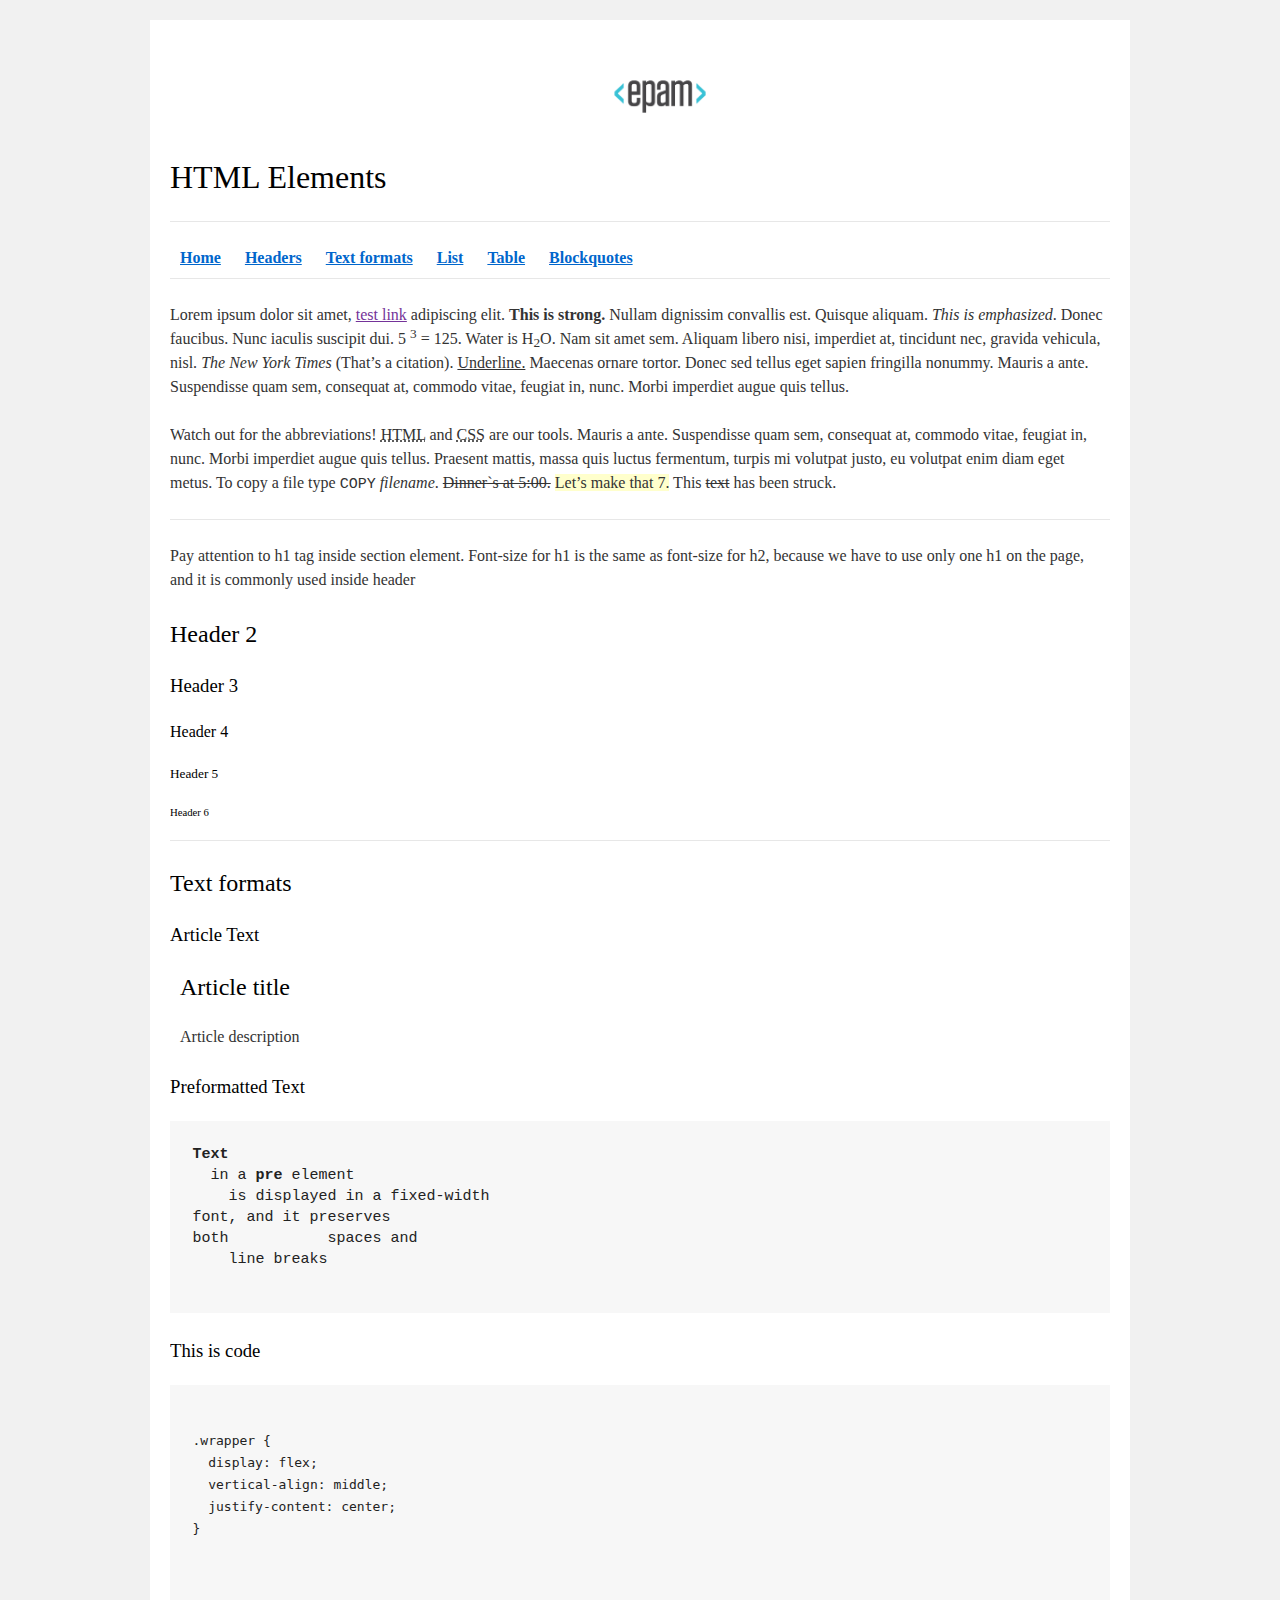
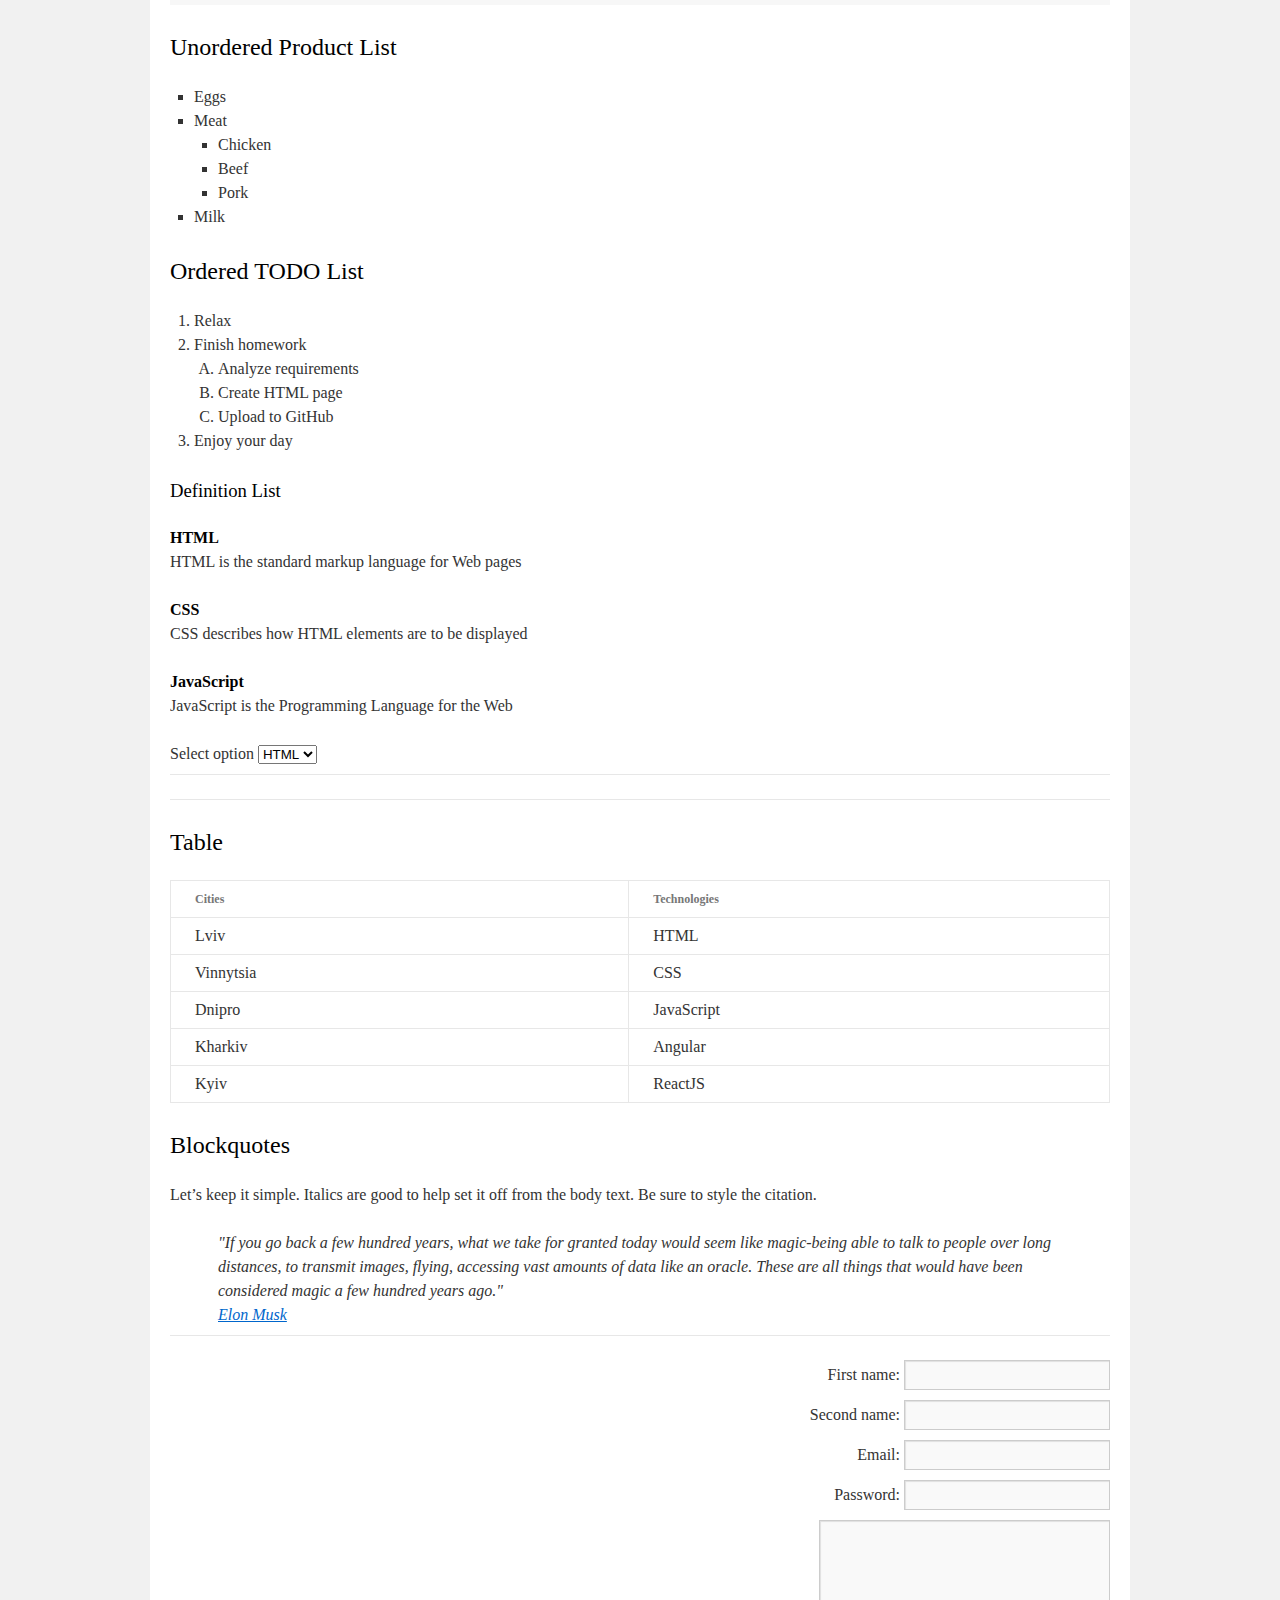
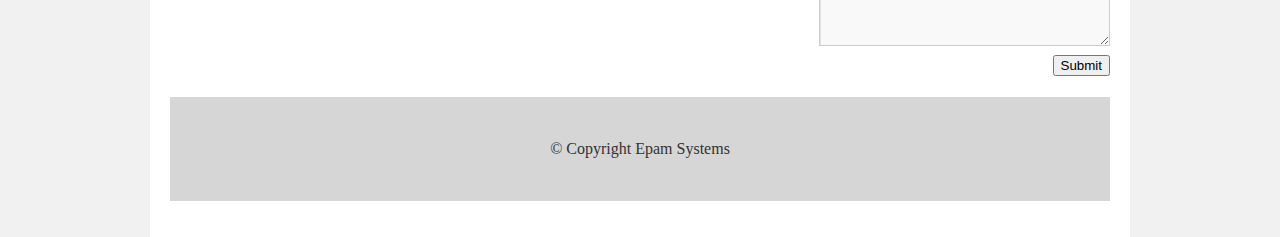
<file: FL11_HW1/homework/index.html>
<!DOCTYPE html>
<html lang="en">

<head>
    <meta charset="utf-8">
    <title>HTML Basics</title>
    <link rel="stylesheet" href="style.css">
</head>

<body>
    <div id="wrapper">
        <div id="main">
            <div id="container">
                <div id="content" role="main">

                    <header id="home">
                        <a href="http://www.epam.com/">
                            <img src="logo.png" alt="EPAM">
                        </a>
                        <h1>HTML Elements</h1>
                        <hr>
                        <nav>
                            <a href="#home"><b>Home</b></a>
                            <a href="#headers"><b>Headers</b></a>
                            <a href="#textFormats"><b>Text formats</b></a>
                            <a href="#list"><b>List</b></a>
                            <a href="#table"><b>Table</b></a>
                            <a href="#Blockquotes"><b>Blockquotes</b></a>
                        </nav>
                        <hr>
                    </header>

                    <main>
                        <div>
                            <p>Lorem ipsum dolor sit amet, <a href="">test link</a> adipiscing elit. <strong>This is
                                    strong.</strong>
                                Nullam dignissim convallis est. Quisque aliquam.
                                <em>This is emphasized</em>. Donec faucibus. Nunc iaculis suscipit dui. 5 <sup>3</sup> =
                                125. Water is
                                H<sub>2</sub>O. Nam sit amet sem.
                                Aliquam libero nisi, imperdiet at, tincidunt nec, gravida vehicula, nisl. <i>The New
                                    York Times</i>
                                (That&#8217;s a citation).
                                <u>Underline.</u> Maecenas ornare tortor. Donec sed tellus eget sapien fringilla
                                nonummy. Mauris a ante.
                                Suspendisse quam
                                sem, consequat at, commodo vitae, feugiat in, nunc. Morbi imperdiet augue quis tellus.
                            </p>

                            <p>
                                Watch out for the abbreviations! <abbr title="Hyper Text Markup Language">HTML</abbr>
                                and <abbr title="Cascading Style Sheets">CSS</abbr> are our tools.
                                Mauris a ante. Suspendisse quam sem, consequat at, commodo vitae, feugiat in, nunc.
                                Morbi imperdiet
                                augue quis tellus.
                                Praesent mattis, massa quis luctus fermentum, turpis mi volutpat justo, eu volutpat enim
                                diam eget
                                metus. To copy a file type <kbd>COPY</kbd> <em>filename</em>. <s>Dinner`s at
                                    5:00.</s> <ins>Let&#8217;s
                                    make that 7.</ins>
                                This <s>text</s> has been struck.
                            </p>
                            <hr>
                        </div>

                        <section id="headers">
                            <p>
                                Pay attention to h1 tag inside section element. Font-size for h1 is the same as
                                font-size for h2,
                                because we have to use only one h1 on the page, and it is commonly used inside header
                            </p>

                            <h2>Header 2</h2>
                            <h3>Header 3</h3>
                            <h4>Header 4</h4>
                            <h5>Header 5</h5>
                            <h6>Header 6</h6>

                            <hr>
                        </section>

                        <section id="textFormats">
                            <h2>Text formats</h2>
                            <h3>Article Text</h3>

                            <article>
                                <header>
                                    <h2>Article title</h2>
                                </header>
                                <p>Article description</p>
                            </article>

                            <section>
                                <h3>Preformatted Text</h3>                                 
<pre><b>Text</b>
  in a <b>pre</b> element
    is displayed in a fixed-width
font, and it preserves
both           spaces and
    line breaks
                                </pre>
                            </section>
                            <section>
                                <h3>This is code</h3>
                                <pre>
                                    <code>
.wrapper {
  display: flex;
  vertical-align: middle;
  justify-content: center;
}       
                                    </code>
                                </pre>
                            </section>
                        </section>

                        <section id="list">
                            <h2>Unordered Product List</h2>
                            <ul>
                                <li>Eggs</li>
                                <li>Meat
                                    <ul>
                                        <li>Chicken</li>
                                        <li>Beef</li>
                                        <li>Pork</li>
                                    </ul>
                                </li>
                                <li>Milk</li>
                            </ul>

                            <h2>Ordered TODO List</h2>
                            <ol>
                                <li>Relax</li>
                                <li>Finish homework
                                    <ol>
                                        <li>Analyze requirements</li>
                                        <li>Create HTML page</li>
                                        <li>Upload to GitHub</li>
                                    </ol>
                                </li>
                                <li>Enjoy your day</li>
                            </ol>

                            <h3>Definition List</h3>
                            <dl>
                                <dt>HTML</dt>
                                <dd>HTML is the standard markup language for Web pages</dd>
                                <dt>CSS</dt>
                                <dd>CSS describes how HTML elements are to be displayed</dd>
                                <dt>JavaScript</dt>
                                <dd>JavaScript is the Programming Language for the Web</dd>
                            </dl>

                            <span>Select option</span>
                            <select name="select">
                                <option value="HTML">HTML</option>
                                <option value="CSS">CSS</option>
                                <option value="JavaScript">JS</option>
                            </select>

                            <hr>
                        </section>

                        <section id="table">
                            <hr>
                            <h2>Table</h2>
                            <table>
                                <thead>
                                    <tr>
                                        <th>Cities</th>
                                        <th>Technologies</th>
                                    </tr>
                                </thead>
                                <tbody>
                                    <tr>
                                        <td>Lviv</td>
                                        <td>HTML</td>
                                    </tr>
                                    <tr>
                                        <td>Vinnytsia</td>
                                        <td>CSS</td>
                                    </tr>
                                    <tr>
                                        <td>Dnipro</td>
                                        <td>JavaScript</td>
                                    </tr>
                                    <tr>
                                        <td>Kharkiv</td>
                                        <td>Angular</td>
                                    </tr>
                                    <tr>
                                        <td>Kyiv</td>
                                        <td>ReactJS</td>
                                    </tr>
                                </tbody>
                            </table>
                        </section>

                        <section id="Blockquotes">
                            <h2>Blockquotes</h2>
                            <p>Let&#8217;s keep it simple. Italics are good to help set it off from the body text. Be
                                sure to style the citation.</p>
                            <blockquote>
                                "If you go back a few hundred years, what we take for granted today would seem like
                                magic-being able
                                to talk to people over long distances, to transmit images, flying, accessing vast
                                amounts of data
                                like an oracle. These are all things that would have been considered magic a few hundred
                                years ago."<br>
                                <a href="https://twitter.com/elonmusk" target="_blank">Elon Musk</a>
                            </blockquote>
                            
                            <hr>
                        </section>
                        <div>
                            <form action="#">
                                <fieldset>
                                    <label>
                                        First name:
                                        <input type="text" name="firstName" value="">
                                    </label>
                                </fieldset>

                                <fieldset>
                                    <label>
                                        Second name:
                                        <input type="text" name="secondName" value="">
                                    </label>
                                </fieldset>

                                <fieldset>
                                    <label>
                                        Email:
                                        <input type="email" name="email" value="">
                                    </label>
                                </fieldset>

                                <fieldset>
                                    <label>
                                        Password:
                                        <input type="password" name="password" value="">
                                    </label>
                                </fieldset>

                                <fieldset>
                                    <textarea name="textarea" id="textarea" cols="30" rows="5">

                                    </textarea>
                                </fieldset>

                                <button type="submit" name="submit">Submit</button>
                            </form>
                        </div>
                    </main>

                    <footer>
                        <span>© Copyright Epam Systems</span>
                    </footer>

                </div>
            </div>
        </div>
    </div>
</body>

</html>
</file>
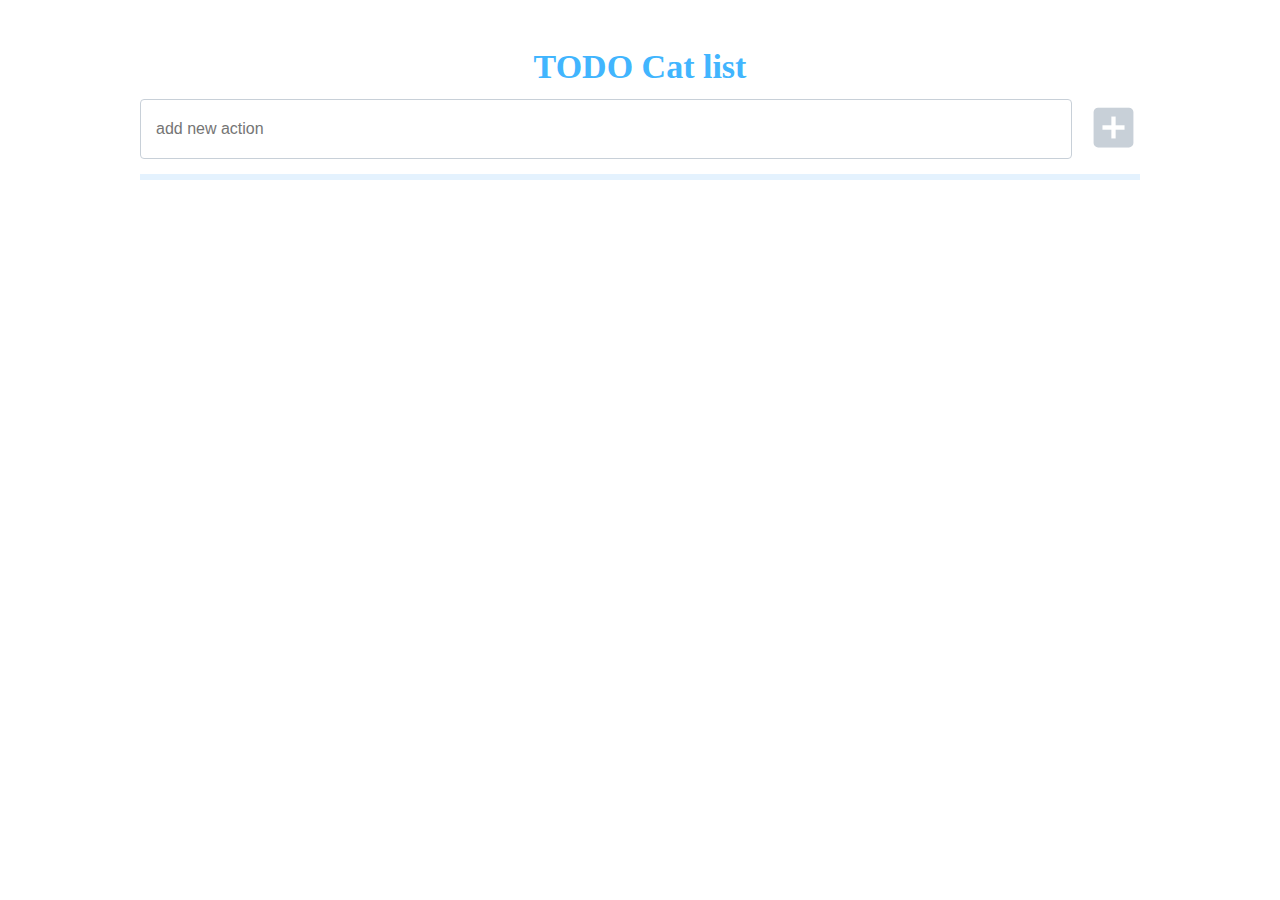
<file: FL11_HW11/homework/index.html>
<!DOCTYPE html>
<html lang="en">

<head>
  <meta charset="UTF-8">
  <title>Homework 11 - TODO Cat List</title>
  <link rel="stylesheet" href="./assets/material-icons/material-icons.css">
  <link rel="stylesheet" href="./assets/styles.css">
</head>

<body>
  <div id="root">
    <section class="wrapper">
      <h1 class="title">TODO Cat list</h1>
      <h2 class="title-error">Maximum item per list are create</h2>
      <div class="new-task">
        <input type="text" class="new-task__input" placeholder="add new action" id="new-task">
        <button class="new-task__btn" id="add">
          <i class="material-icons">add_box</i>
        </button>
      </div>
      <hr>
      <ul class="list" id="list" ondrop="drop(event)" ondragover="allowDrop(event)">
        
      </ul>
    </section>
  </div>

  <script src="./src/app.js"></script>
</body>

</html>
</file>
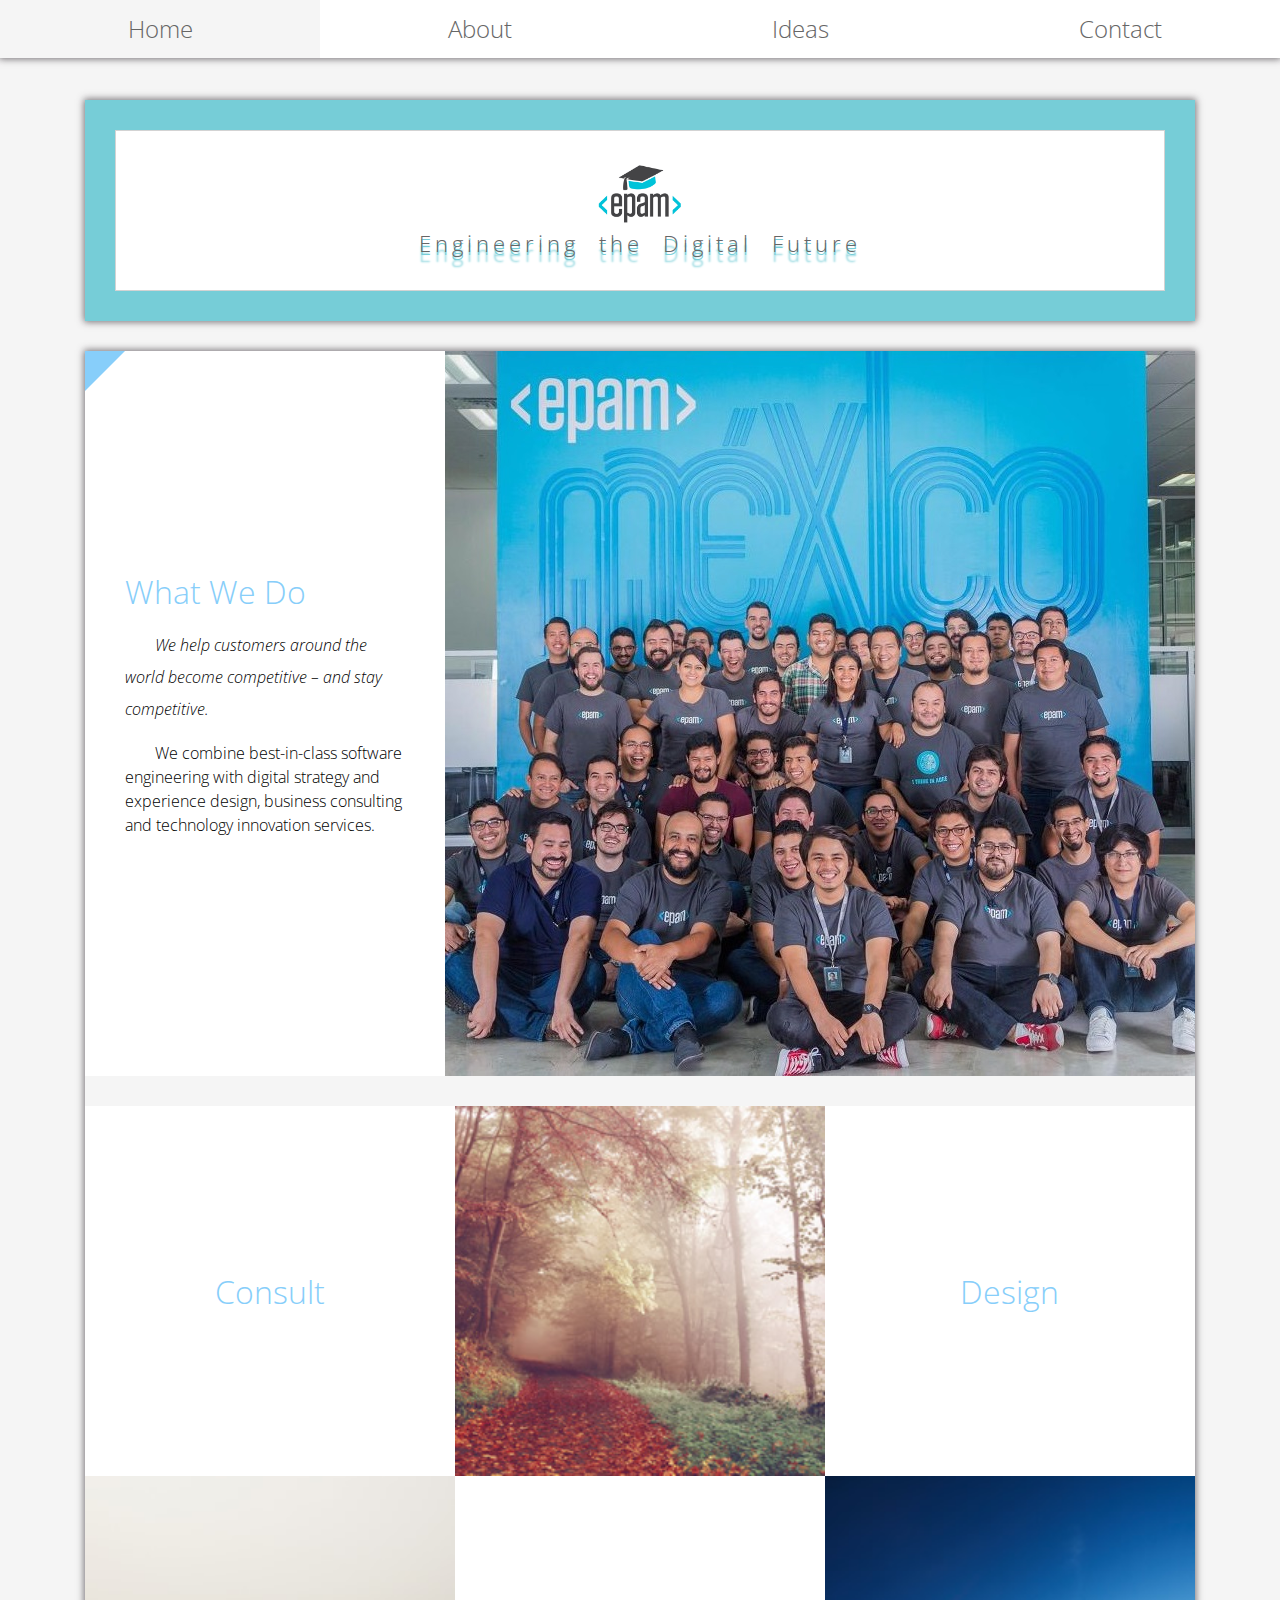
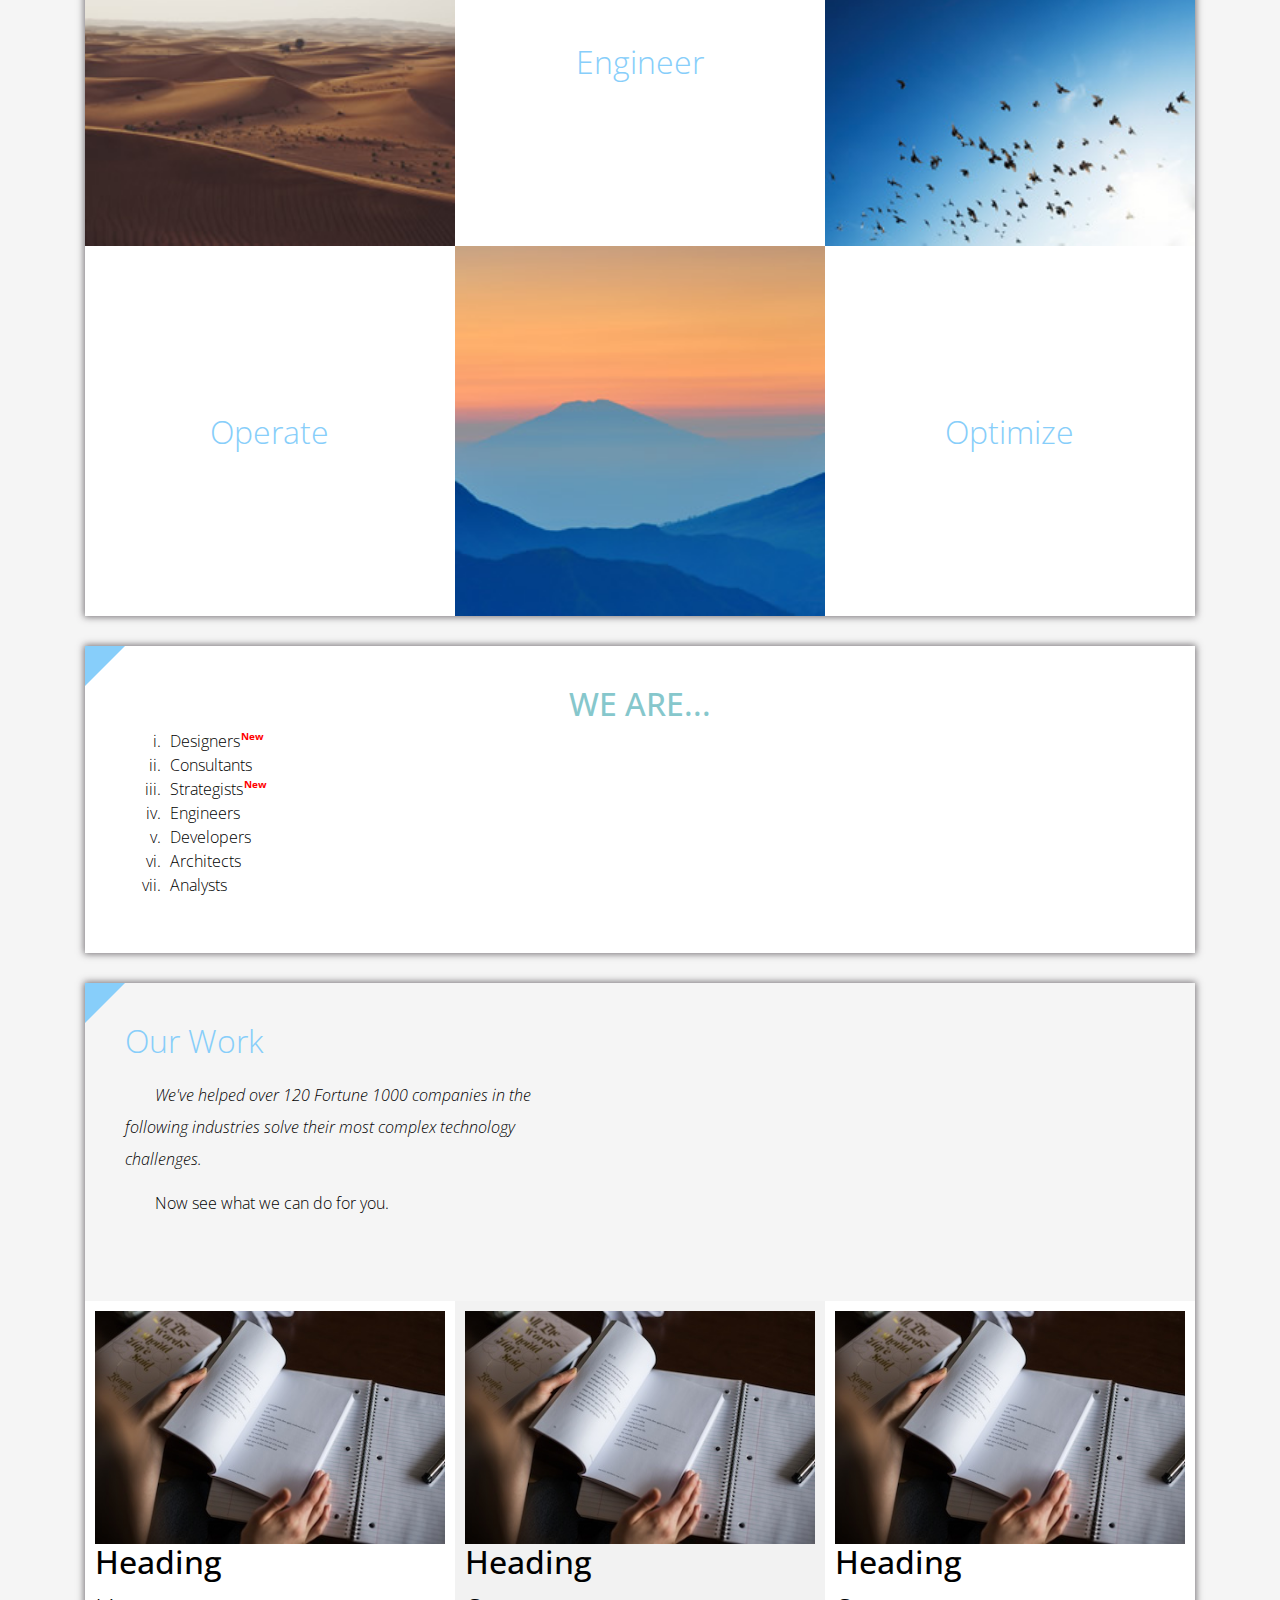
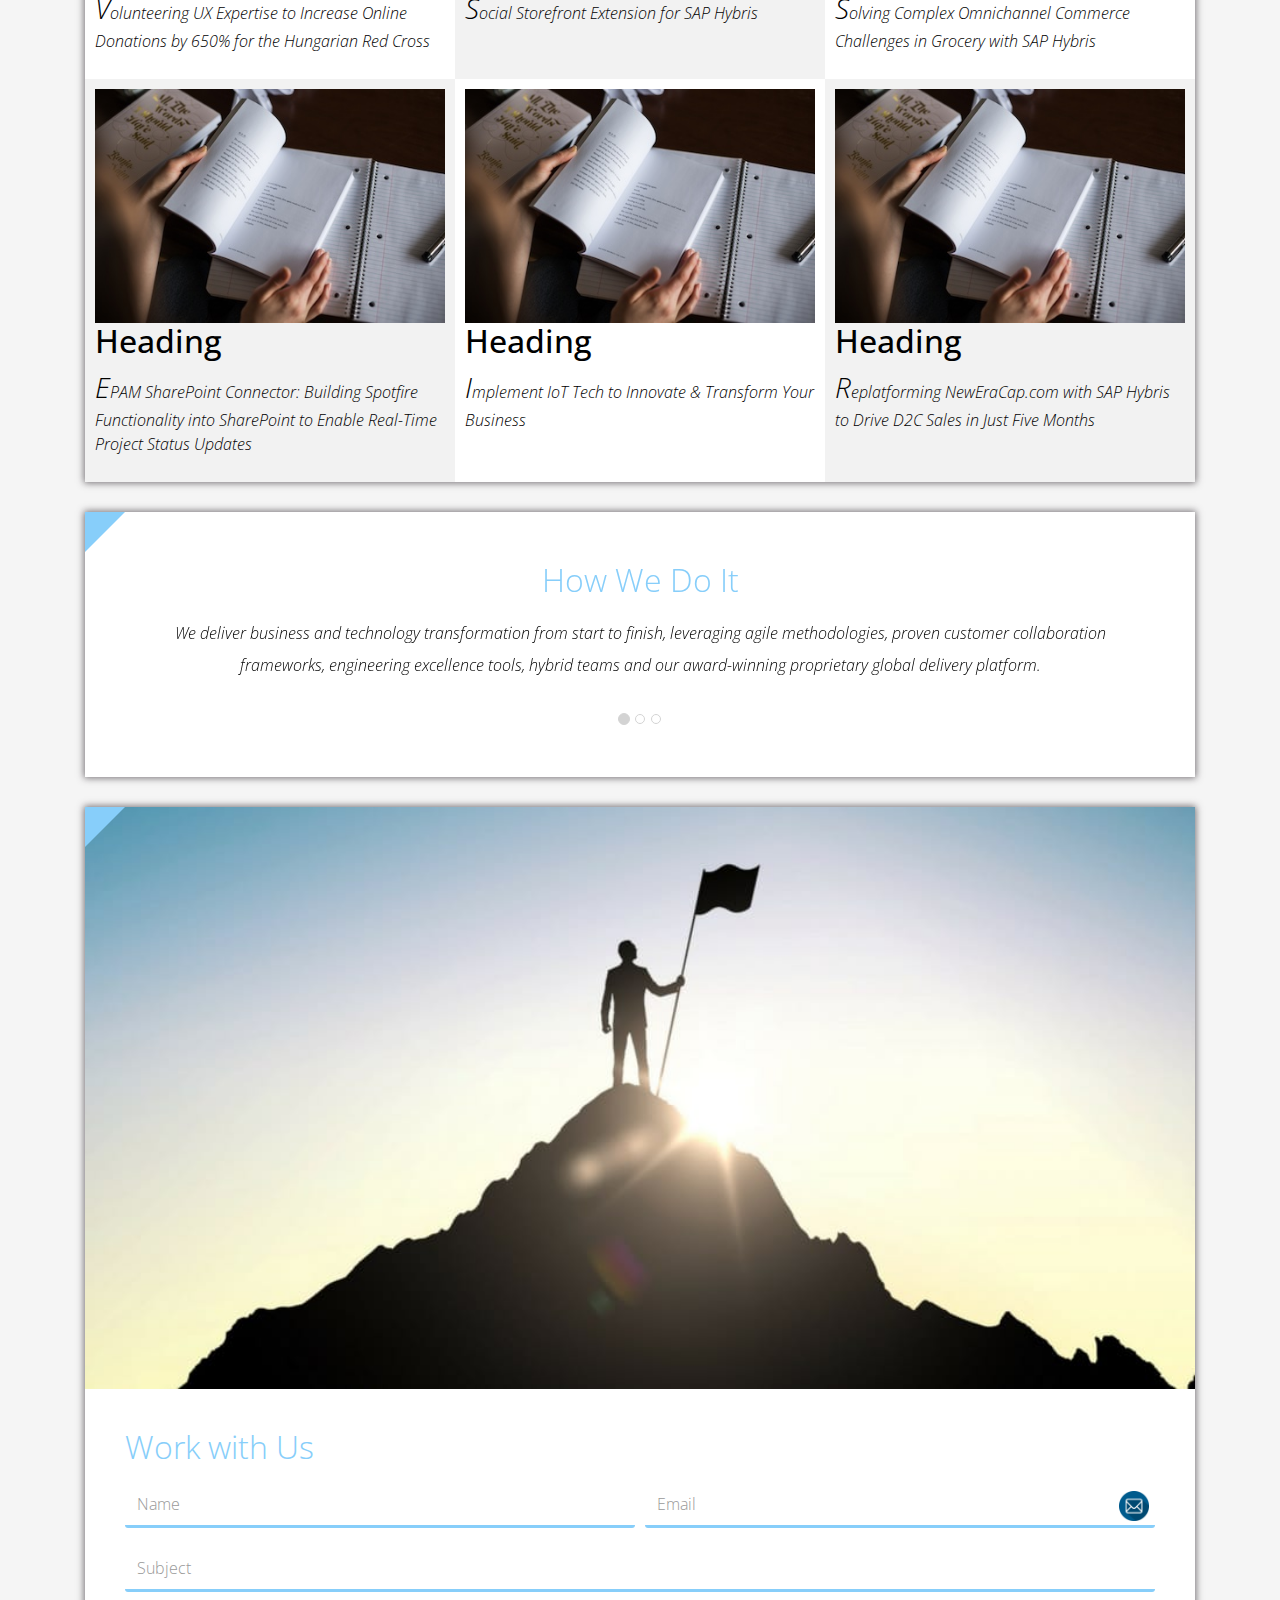
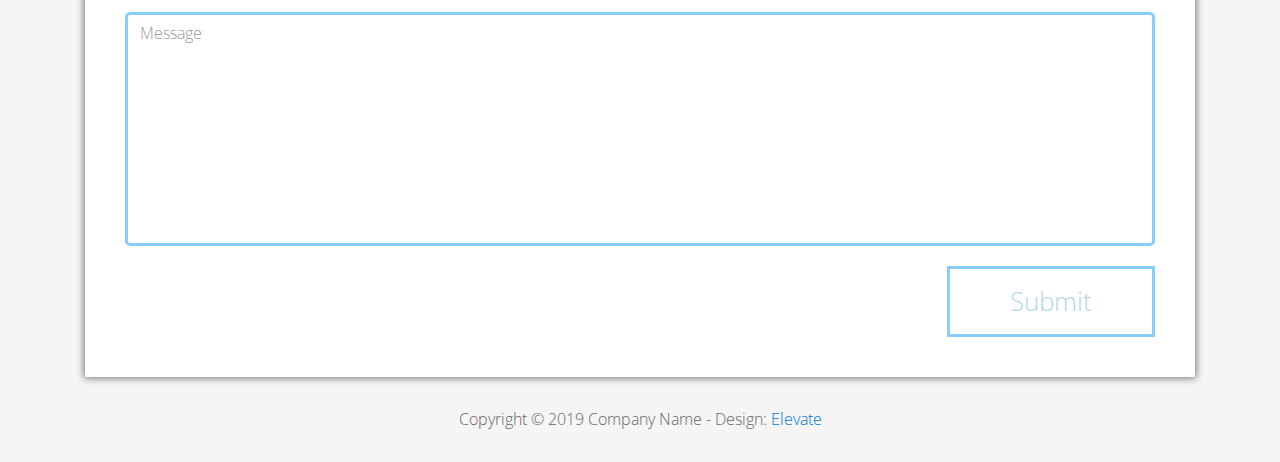
<file: FL11_HW2/homework/index.html>
<!DOCTYPE html>
<html lang="en">
<head>
  <meta charset="utf-8">
  <meta http-equiv="X-UA-Compatible" content="IE=edge">
  <meta name="viewport" content="width=device-width, initial-scale=1">

  <title>CSS Basics HW</title>



  <!-- load stylesheets -->
  <link rel="stylesheet" href="http://fonts.googleapis.com/css?family=Open+Sans:300,400">
  <!-- Google web font "Open Sans" -->
  <link rel="stylesheet" href="css/bootstrap.min.css">
  <!-- Bootstrap style -->
  <link rel="stylesheet" href="css/general.css">
  <link rel="stylesheet" href="css/style.css">
  <!-- Templatemo style -->
</head>

<body>
<div class="container">

  <div class="tm-sidebar">
    <nav class="tm-main-nav">
      <ul>
        <li class="tm-nav-item"><a href="#home" class="tm-nav-item-link">Home</a></li>
        <li class="tm-nav-item"><a href="#about" class="tm-nav-item-link">About</a></li>
        <li class="tm-nav-item"><a href="#ideas" class="tm-nav-item-link">Ideas</a></li>
        <li class="tm-nav-item"><a href="#contact" class="tm-nav-item-link">Contact</a></li>
      </ul>
    </nav>
  </div>

  <div class="tm-main-content">

    <div id="home" class="tm-content-box tm-content-header margin-b-10">
      <div class="tm-banner">
        <div class="tm-banner-inner">
          <img src="img/epam_logo.png" width="100" alt="">
          <p class="tm-banner-text">Engineering the Digital Future</p>
        </div>
      </div>
    </div>

    <section>
      <div class="tm-content-box flex-2-col">

        <div class="padding-medium flex-item tm-team-description-container flex-item">
          <h2 class="tm-section-title">What We Do</h2>
          <p class="tm-section-description">We help customers around the world become competitive – and stay competitive.</p>
          <p class="tm-section-description"> We combine best-in-class software engineering with digital strategy and experience design, business consulting and technology innovation services.</p>
        </div>
        <div class="flex-item tm-team-img">
          <img src="img/epam-mexico.jpg" alt="epam-mexico">
        </div>

      </div>

      <div id="about" class="tm-content-box">

        <ul class="boxes gallery-container">
          <li class="box box-bg">
            <h2 class="tm-section-title tm-section-title-box tm-box-bg-title">Consult</h2>
          </li>
          <li class="box">
            <a href="img/idea-large-01.jpg">
              <img src="img/idea-01.jpg" alt="Image" class="img-fluid thumbnail box-img">
            </a>
          </li>
          <li class="box box-bg">
            <h2 class="tm-section-title tm-section-title-box tm-box-bg-title">Design</h2>
          </li>
          <li class="box">
            <a href="img/idea-large-02.jpg">
              <img src="img/idea-02.jpg" alt="Image" class="img-fluid thumbnail box-img">
            </a>
          </li>
          <li class="box box-bg">
            <h2 class="tm-section-title tm-section-title-box tm-box-bg-title">Engineer</h2>
          </li>
          <li class="box">
            <a href="img/idea-large-03.jpg">
              <img src="img/idea-03.jpg" alt="Image" class="img-fluid thumbnail box-img">
            </a>
          </li>
          <li class="box box-bg">
            <h2 class="tm-section-title tm-section-title-box tm-box-bg-title">Operate</h2>
          </li>
          <li class="box">
            <a href="img/idea-large-04.jpg">
              <img src="img/idea-04.jpg" alt="Image" class="img-fluid thumbnail box-img">
            </a>
          </li>
          <li class="box box-bg">
            <h2 class="tm-section-title tm-section-title-box tm-box-bg-title">Optimize</h2>
          </li>
        </ul>

      </div>

    </section>

    <!-- slider -->
    <section class="heading tm-content-box">
      <div class="padding-medium">
        <h2> WE ARE...</h2>
        <ol>
          <li><a href="index.html" class="text">Designers</a></li>
          <li><a href="index.html">Consultants</a></li>
          <li><a href="#" class="text">Strategists</a></li>
          <li><a href="#">Engineers</a></li>
          <li><a href="#">Developers</a></li>
          <li><a href="#">Architects</a></li>
          <li><a href="#">Analysts</a></li>
        </ol>
      </div>
    </section>

    <section class="blocks">
      <div class="padding-medium flex-item tm-team-description-container">
        <h2 class="tm-section-title">Our Work</h2>
        <p class="tm-section-description">We've helped over 120 Fortune 1000 companies in the following industries solve their most complex technology challenges. </p>
        <p class="tm-section-description"> Now see what we can do for you.</p>
      </div>
      <div class="tm-content-box flex-2-col">
      </div>
      <div  class="tm-content-box">
        <ul class="boxes gallery-container">
          <li class="box box-work">
            <img src="img/study.jpeg" alt="Image" class="img-fluid">
            <div>
              <h2>Heading</h2>
              <p>Volunteering UX Expertise to Increase Online Donations by 650% for the Hungarian Red Cross</p>
            </div>
          </li>
          <li class="box box-work">
            <img src="img/study.jpeg" alt="Image" class="img-fluid">
            <div>
              <h2>Heading</h2>
              <p>Social Storefront Extension for SAP Hybris</p>
            </div>
          </li>
          <li class="box box-work">
            <img src="img/study.jpeg" alt="Image" class="img-fluid">
            <div>
              <h2>Heading</h2>
              <p>Solving Complex Omnichannel Commerce Challenges in Grocery with SAP Hybris</p>
            </div>
          </li>
          <li class="box box-work">
            <img src="img/study.jpeg" alt="Image" class="img-fluid">
            <div>
              <h2>Heading</h2>
              <p>EPAM SharePoint Connector: Building Spotfire Functionality into SharePoint to Enable Real-Time Project Status Updates</p>
            </div>
          </li>
          <li class="box box-work">
            <img src="img/study.jpeg" alt="Image" class="img-fluid">
            <div>
              <h2>Heading</h2>
              <p>Implement IoT Tech to Innovate &amp; Transform Your Business</p>
            </div>
          </li>
          <li class="box box-work">
            <img src="img/study.jpeg" alt="Image" class="img-fluid">
            <div>
              <h2>Heading</h2>
              <p>Replatforming NewEraCap.com with SAP Hybris to Drive D2C Sales in Just Five Months</p>
            </div>
          </li>
        </ul>

      </div>
    </section>

    <section id="ideas">
      <div id="tmCarousel" class="carousel slide tm-content-box" data-ride="carousel">

        <ol class="carousel-indicators">
          <li data-target="#tmCarousel" data-slide-to="0" class="active"></li>
          <li data-target="#tmCarousel" data-slide-to="1" class=""></li>
          <li data-target="#tmCarousel" data-slide-to="2" class=""></li>
        </ol>

        <div class="carousel-inner" role="listbox">

          <div class="carousel-item active">
            <div class="carousel-content">
              <div class="flex-item">
                <h2 class="tm-section-title">How We Do It</h2>
                <p class="tm-section-description carousel-description">We deliver business and technology transformation from start to finish, leveraging agile methodologies, proven customer collaboration frameworks, engineering excellence tools, hybrid teams and our award-winning proprietary global delivery platform.</p>
              </div>
            </div>
          </div>

          <div class="carousel-item">
            <div class="carousel-content">
              <div class="flex-item">
                <h2 class="tm-section-title">Our Clients</h2>
                <p class="tm-section-description carousel-description">Lorem ipsum dolor sit amet,
                  consectetur adipiscing elit. Quisque vel nisi pharetra nibh varius pharetra ac
                  sagittis nisi. Etiam pharetra vestibulum hendrerit. Pellentesque interdum metus
                  sed massa rutrum.</p>
              </div>
            </div>
          </div>

          <div class="carousel-item">
            <div class="carousel-content">
              <div class="flex-item">
                <h2 class="tm-section-title">Our Projects</h2>
                <p class="tm-section-description carousel-description">Donec ex libero, fringilla
                  vitae purus sit amet, rhoncus pharetra lorem. Pellentesque id sem id lacus
                  ultricies vehicula. Aliquam rutrum mi non. Pellentesque interdum metus sed massa
                  rutrum.</p>
              </div>
            </div>
          </div>

        </div>

      </div>
    </section>

    <section class="tm-content-box">
      <img src="img/contact-us.jpg" alt="Contact image" class="img-fluid img-contact-us">

      <div id="contact" class="padding-medium">
        <h2 class="tm-section-title">Work with Us</h2>
        <form action="#contact" method="get" class="contact-form">

          <div class="form-group col-xs-12 col-sm-12 col-md-6 col-lg-6 form-group-2-col-left">
            <input type="text" id="contact_name" name="contact_name" class="form-control"
                   placeholder="Name" required/>
          </div>
          <div class="form-group col-xs-12 col-sm-12 col-md-6 col-lg-6 form-group-2-col-right mandatory-field">
            <input type="email" id="contact_email" name="contact_email" class="form-control"
                   placeholder="Email" required/>
          </div>
          <div class="form-group">
            <input type="text" id="contact_subject" name="contact_subject" class="form-control"
                   placeholder="Subject" required/>
          </div>
          <div class="form-group">
            <textarea id="contact_message" name="contact_message" class="form-control" rows="9"
                      placeholder="Message" required></textarea>
          </div>

          <button type="submit" class="btn btn-primary submit-btn">Submit</button>

        </form>
      </div>
    </section>

    <footer class="tm-footer">
      <p class="text-xs-center">Copyright &copy; 2019 Company Name

        - Design: <a rel="nofollow" href="http://www.templatemo.com/tm-481-elevate"
                     target="_parent">Elevate</a></p>
    </footer>

  </div>

</div>

</body>
</html>
</file>
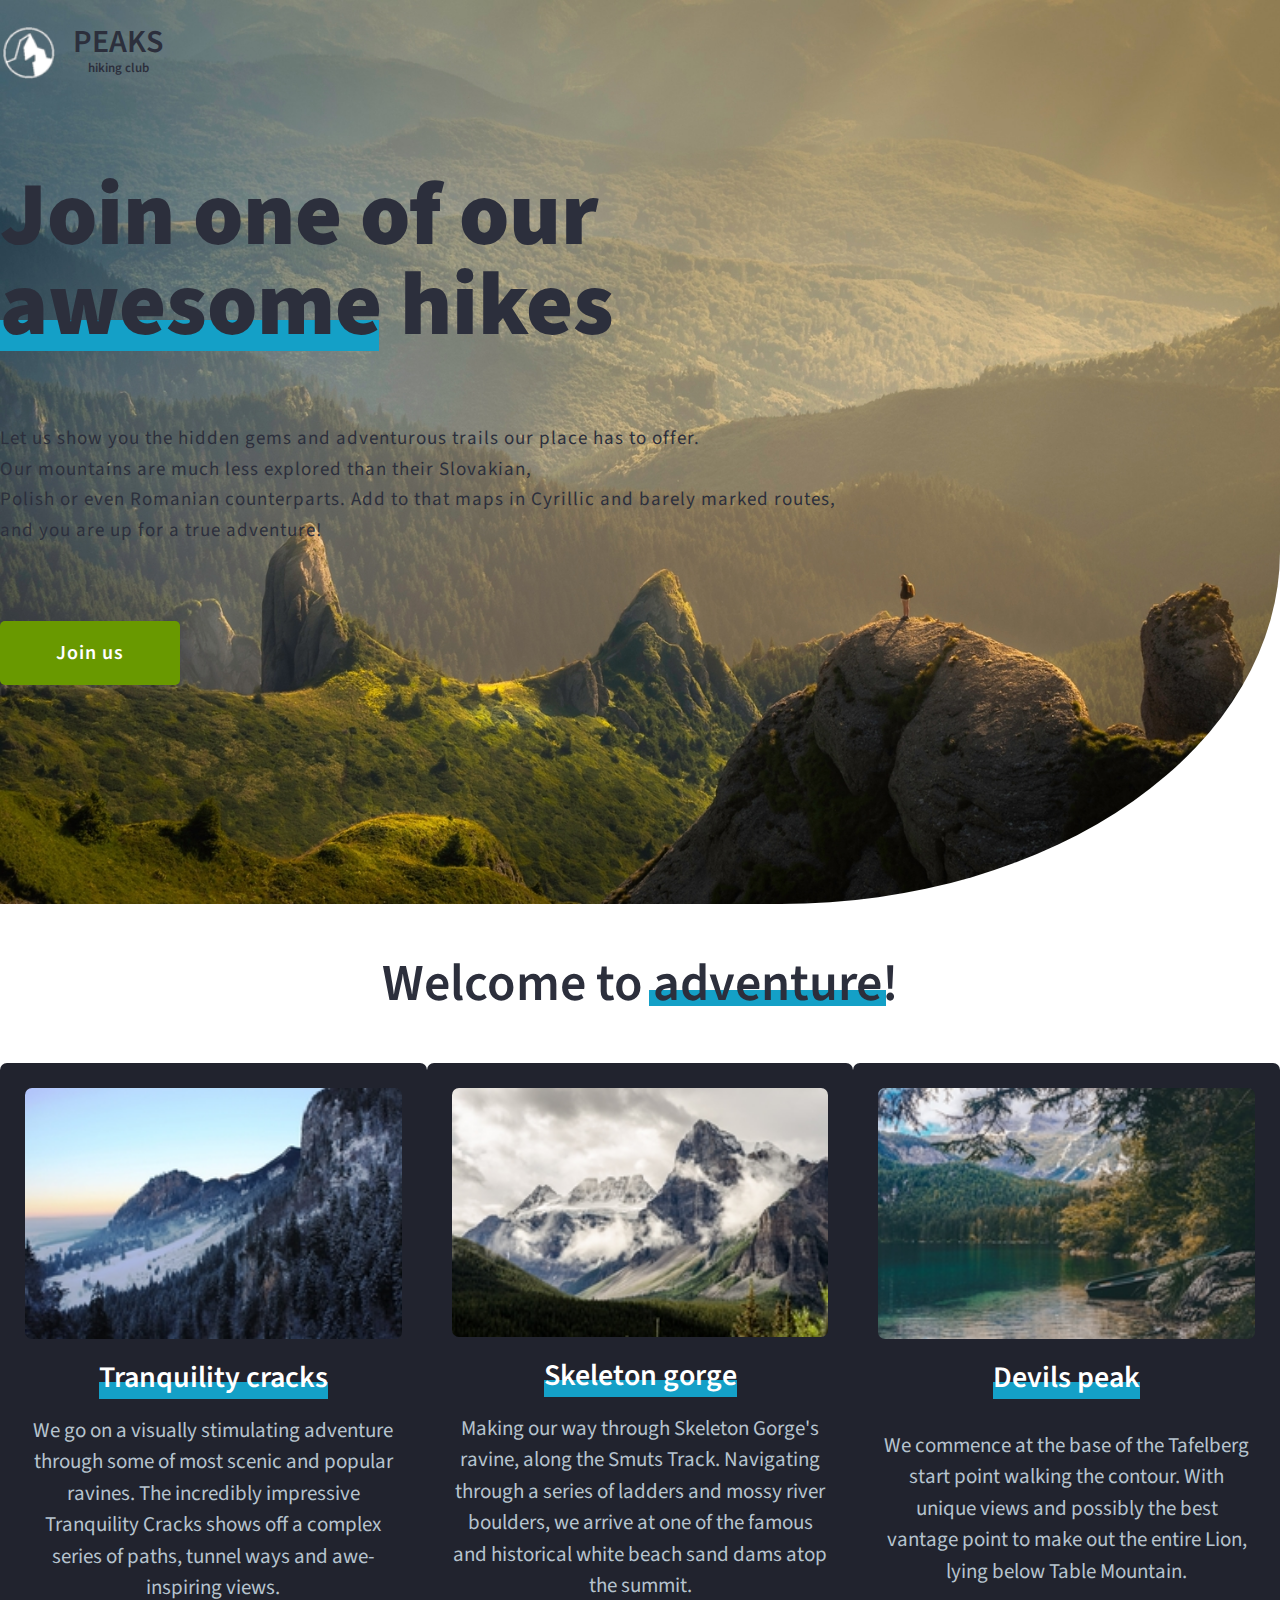
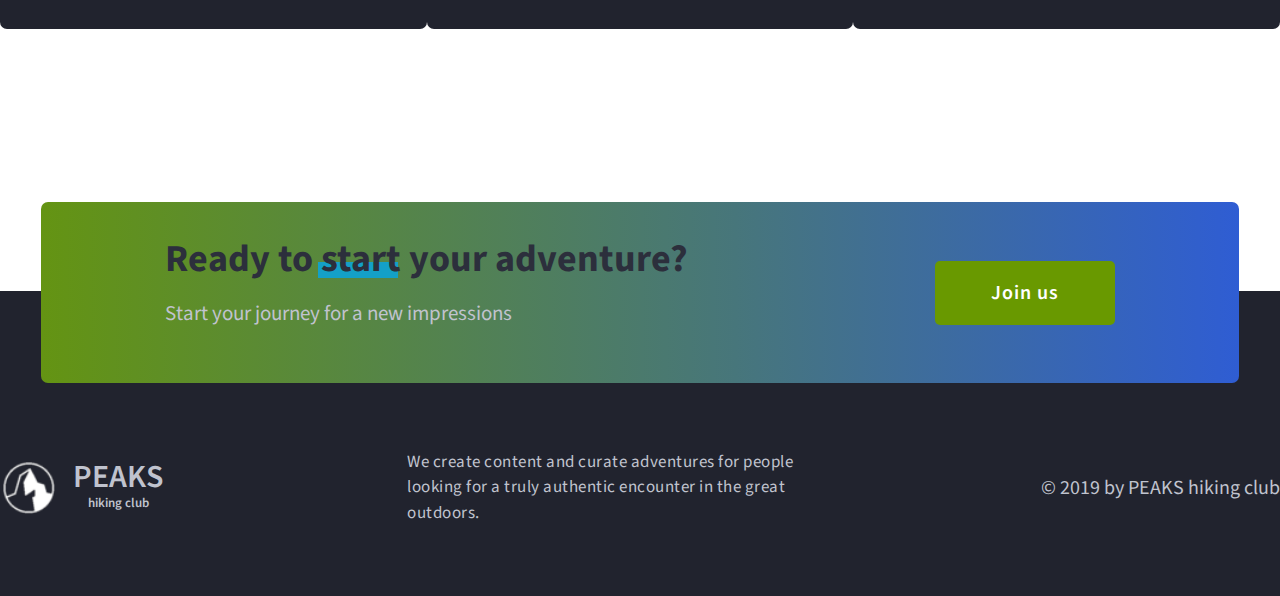
<file: FL11_HW3/homework/index.html>
<!DOCTYPE html>
<html lang="en">

  <head>
    <meta charset="UTF-8">
    <meta name="viewport" content="width=device-width, initial-scale=1.0">
    <meta http-equiv="X-UA-Compatible" content="ie=edge">
    <link href="https://fonts.googleapis.com/css?family=Hind:400,600%7CSource+Sans+Pro:400,600,700%7CFresca" rel="stylesheet"/>

    <!-- Styles should be switched here: -->

    <link rel="stylesheet" type="text/css" href="css/style1.css">
    <!-- <link rel="stylesheet" type="text/css" href="css/style2.css"> -->

    <title>PEAKS hiking club</title>
  </head>

  <body>
    <header class="header">
      <div class="header-wrap">
        <div class="landing-logo">
          <img src="img/m-logo.png" alt="logo" />
          <p>PEAKS<span>hiking club</span></p>
        </div>
        <p class="header_heading">
          Join one of our awesome hikes
        </p>
        <p class="header_text">
          Let us show you the hidden gems and adventurous trails our place has to offer.
          Our mountains are much less explored than their Slovakian,
          Polish or even Romanian counterparts. Add to that maps in Cyrillic and barely marked routes,
          and you are up for a true adventure!
        </p>
        <button class="header_button">Join us</button>
      </div>
    </header>
    <main class="section">
      <p class="section_text">
        Welcome to adventure!
      </p>
      <div class="section_card_wrap">
        <div class="section_card">
          <img class="section_card_img"
               src="img/m-1.jpg"
               alt="experts"/>
          <p class="section_card_heading">
            Tranquility cracks
            <span class="section_card_underline"></span>
          </p>
          <p class="section_card_text">
            We go on a visually stimulating adventure through some of most scenic and popular ravines.
            The incredibly impressive Tranquility Cracks shows off a complex series of paths, tunnel ways and awe-inspiring views.
          </p>
        </div>
        <div class="section_card">
          <img class="section_card_img"
               src="img/m-2.jpg"
               alt="content formats"/>
          <p class="section_card_heading">
            Skeleton gorge
            <span class="section_card_underline"></span>
          </p>
          <p class="section_card_text">
            Making our way through Skeleton Gorge's ravine, along the Smuts Track.
            Navigating through a series of ladders and mossy river boulders, we arrive at one of the famous and historical white beach sand dams atop the summit.
          </p>
        </div>
        <div class="section_card">
          <img class="section_card_img"
               src="img/m-3.jpg"
               alt="certificate"/>
          <p class="section_card_heading">
            Devils peak
            <span class="section_card_underline"></span>
          </p>
          <p class="section_card_text">
            We commence at the base of the Tafelberg start point walking the contour.
            With unique views and possibly the best vantage point to make out the entire Lion, lying below Table Mountain.
          </p>
        </div>
      </div>
      <div class="section_banner">
        <div class="section_banner_text_wrap">
          <p class="section_banner_heading">
            Ready to start your adventure?
          </p>
          <p class="section_banner_text">
            Start your journey for a new impressions
          </p>
        </div>
        <button class="section_banner_button">Join us</button>
      </div>
    </main>
    <footer class="footer">
      <div class="footer-wrap">
        <div class="footer_logo landing-logo">
          <img src="img/m-logo.png" alt="logo" />
          <p>PEAKS<span>hiking club</span></p>
        </div>
        <p class="footer_text">
          We create content  and curate adventures for  people looking for a truly authentic encounter in the great outdoors.
        </p>
        <span class="footer-cr">
          &copy; 2019 by PEAKS hiking club
        </span>
      </div>
    </footer>
  </body>

</html>
</file>
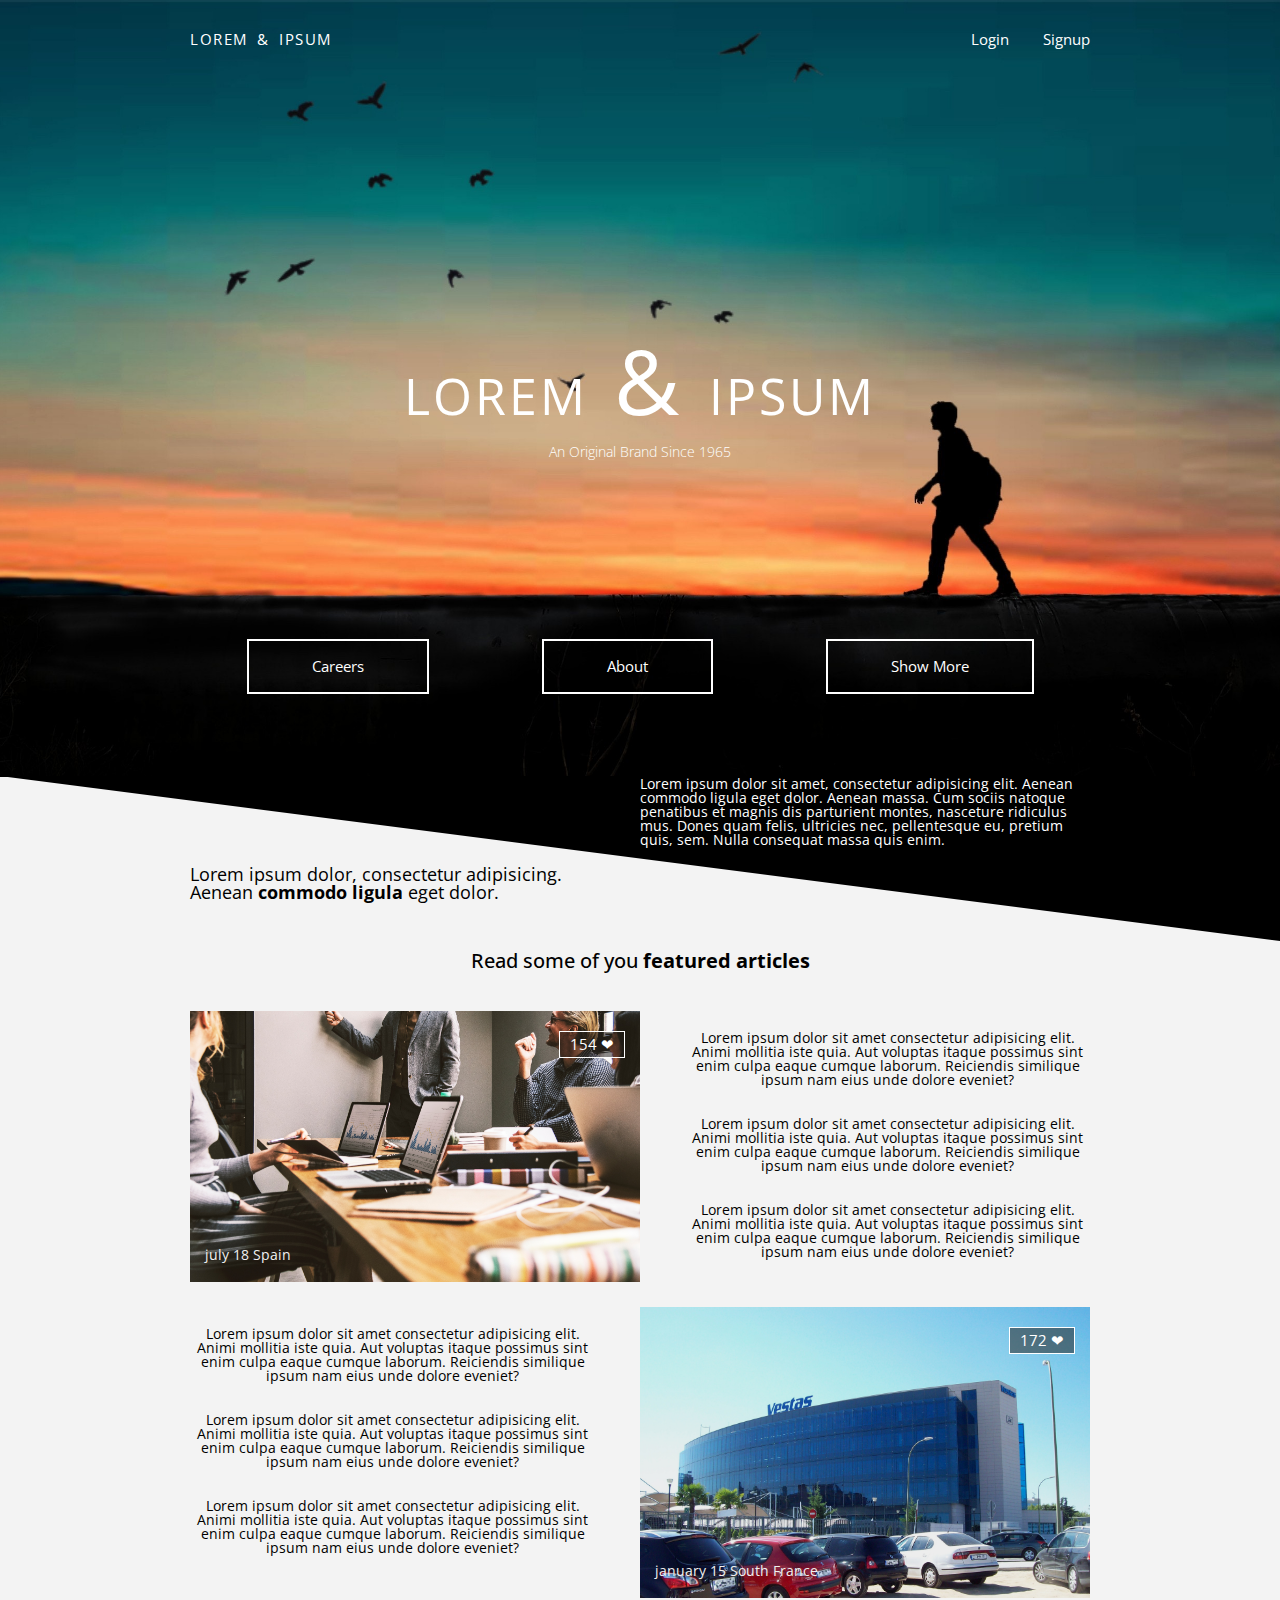
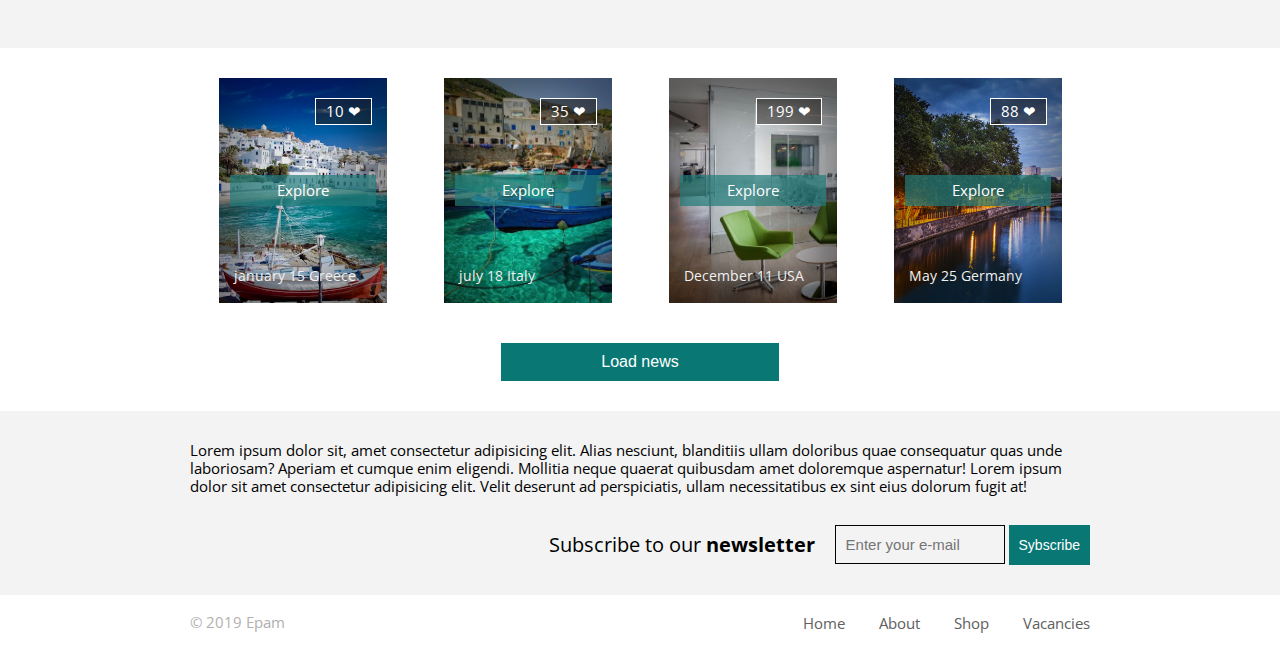
<file: FL11_HW4/homework/index.html>
<!DOCTYPE html>
<html lang="zxx">
    
<head>
    <meta charset="UTF-8">
    <meta name="viewport" content="width=device-width, initial-scale=1.0">
    <meta http-equiv="X-UA-Compatible" content="ie=edge">
    <title>LOREM & IPSUM</title>
    <link rel="stylesheet" href="https://fonts.googleapis.com/css?family=Open+Sans">
    <link rel="stylesheet" href="css/style.css">
</head>

<body>

    <header class="header" id="home">
        <div class="wrapper">
            <div class="header__top">
                <h2 class="header__logo">LOREM & IPSUM</h2>
                <div class="ingress">
                    <a href="" class="ingress__link">Login</a>
                    <a href="" class="ingress__link">Signup</a>
                </div>
            </div>
            <div class="header__lorem">
                <h1 class="header__lorem-title">LOREM <span class="header__lorem-title_size">&</span> IPSUM</h1>
                <p class="header__lorem-subtitle">An Original Brand Since 1965</p>
            </div>
            <nav class="header__nav">
                <a href="#careers" class="header__nav-link">Careers</a>
                <a href="#about" class="header__nav-link">About</a>
                <a href="#showMore" class="header__nav-link">Show More</a>
            </nav>
        </div>
    </header>
    <main class="main">
        <section class="triangle">
            <div class="wrapper"> 
                <div class="triangle__cont">
                    <p class="triangle__description">
                        Lorem ipsum dolor sit amet, consectetur adipisicing elit. Aenean commodo ligula
                        eget dolor. Aenean massa. Cum sociis natoque penatibus et magnis dis parturient
                        montes, nasceture ridiculus mus. Dones quam felis, ultricies nec, pellentesque eu,
                        pretium quis, sem. Nulla consequat massa quis enim.
                    </p>
                </div>
                <div class="triangle__cont triangle__cont_start">
                    <h2 class="triangle__title">
                        Lorem ipsum dolor, consectetur adipisicing.
                        Aenean <b>commodo ligula</b> eget dolor.
                    </h2>
                </div>
            </div>
        </section>
        <section class="read" id="careers">
            <div class="wrapper">
                <h2 class="read__title">Read some of you <b>featured articles</b></h2>
                <div class="read__cont">
                    <div class="read__img">
                        <img src="img/sample-1.jpg" alt="sample">
                        <a href="" class="read__like">154 &#x2764;</a>
                        <p class="read__place">
                            <span>july 18</span> Spain
                        </p>
                    </div>
                    <div class="read__description">
                        <p>
                            Lorem ipsum dolor sit amet consectetur adipisicing elit. Animi mollitia iste quia. Aut
                            voluptas itaque possimus sint enim culpa eaque cumque laborum. Reiciendis similique ipsum
                            nam eius unde dolore eveniet?
                        </p>
                        <p>
                            Lorem ipsum dolor sit amet consectetur adipisicing elit. Animi mollitia iste quia. Aut
                            voluptas itaque possimus sint enim culpa eaque cumque laborum. Reiciendis similique ipsum
                            nam eius unde dolore eveniet?
                        </p>
                        <p>
                            Lorem ipsum dolor sit amet consectetur adipisicing elit. Animi mollitia iste quia. Aut
                            voluptas itaque possimus sint enim culpa eaque cumque laborum. Reiciendis similique ipsum
                            nam eius unde dolore eveniet?
                        </p>
                    </div>
                </div>

                <div class="read__cont">
                    <div class="read__img">
                        <img src="img/sample-2.jpg" alt="sample">
                        <a href="" class="read__like">172 &#x2764;</a>
                        <p class="read__place">
                            <span>january 15</span> South France
                        </p>
                    </div>
                    <div class="read__description">
                        <p>
                            Lorem ipsum dolor sit amet consectetur adipisicing elit. Animi mollitia iste quia. Aut
                            voluptas itaque possimus sint enim culpa eaque cumque laborum. Reiciendis similique ipsum
                            nam eius unde dolore eveniet?
                        </p>
                        <p>
                            Lorem ipsum dolor sit amet consectetur adipisicing elit. Animi mollitia iste quia. Aut
                            voluptas itaque possimus sint enim culpa eaque cumque laborum. Reiciendis similique ipsum
                            nam eius unde dolore eveniet?
                        </p>
                        <p>
                            Lorem ipsum dolor sit amet consectetur adipisicing elit. Animi mollitia iste quia. Aut
                            voluptas itaque possimus sint enim culpa eaque cumque laborum. Reiciendis similique ipsum
                            nam eius unde dolore eveniet?
                        </p>
                    </div>
                </div>
            </div>
        </section>
        <div class="news" id="about">
            <div class="wrapper">
                <div class="news__list">
                    <section class="read__img read__img_item">
                        <a href="" class="read__like">10 &#x2764;</a>
                        <h3 class="news__title">Explore</h3>
                        <p class="read__place">
                            <span>january 15</span> Greece
                        </p>
                    </section>

                    <section class="read__img read__img_item">
                        <a href="" class="read__like">35 &#x2764;</a>
                        <h3 class="news__title">Explore</h3>
                        <p class="read__place">
                            <span>july 18</span> Italy
                        </p>
                    </section>

                    <section class="read__img read__img_item">
                        <a href="" class="read__like">199 &#x2764;</a>
                        <h3 class="news__title">Explore</h3>
                        <p class="read__place">
                            <span>December 11</span> USA
                        </p>
                    </section>

                    <section class="read__img read__img_item">
                        <a href="" class="read__like">88 &#x2764;</a>
                        <h3 class="news__title">Explore</h3>
                        <p class="read__place">
                            <span>May 25</span> Germany
                        </p>
                    </section>
                </div>
                <button class="news__buttom">Load news</button>
            </div>
        </div>
        <div class="subscribe" id="showMore">
            <div class="wrapper">
                <p class="subscribe__description">
                    Lorem ipsum dolor sit, amet consectetur adipisicing elit. Alias nesciunt, blanditiis ullam doloribus
                    quae consequatur quas unde laboriosam? Aperiam et cumque enim eligendi. Mollitia neque quaerat
                    quibusdam amet doloremque aspernatur! Lorem ipsum dolor sit amet consectetur adipisicing elit. Velit
                    deserunt ad perspiciatis, ullam necessitatibus ex sint eius dolorum fugit at!
                </p>
                <section class="subscribe__bottom">
                    <h2 class="subscribe__title">Subscribe to our <b>newsletter</b></h2>
                    <form action="#" class="subscribe__form">
                        <input type="email" required placeholder="Enter your e-mail" class="subscribe__form-intup">
                        <button type="submit" class="subscribe__form-btn">Sybscribe</button>
                    </form>
                </section>
            </div>
        </div>
    </main>
    <footer class="footer">
        <div class="wrapper">
            <p class="footer__logo">&#xa9; <span>2019</span> Epam</p>
            <nav class="footer__nav">
                <a href="#home" class="footer__nav-link">Home</a>
                <a href="#about" class="footer__nav-link">About</a>
                <a href="#" class="footer__nav-link">Shop</a>
                <a href="#" class="footer__nav-link">Vacancies</a>
            </nav>
        </div>
    </footer>

</body>

</html>
</file>
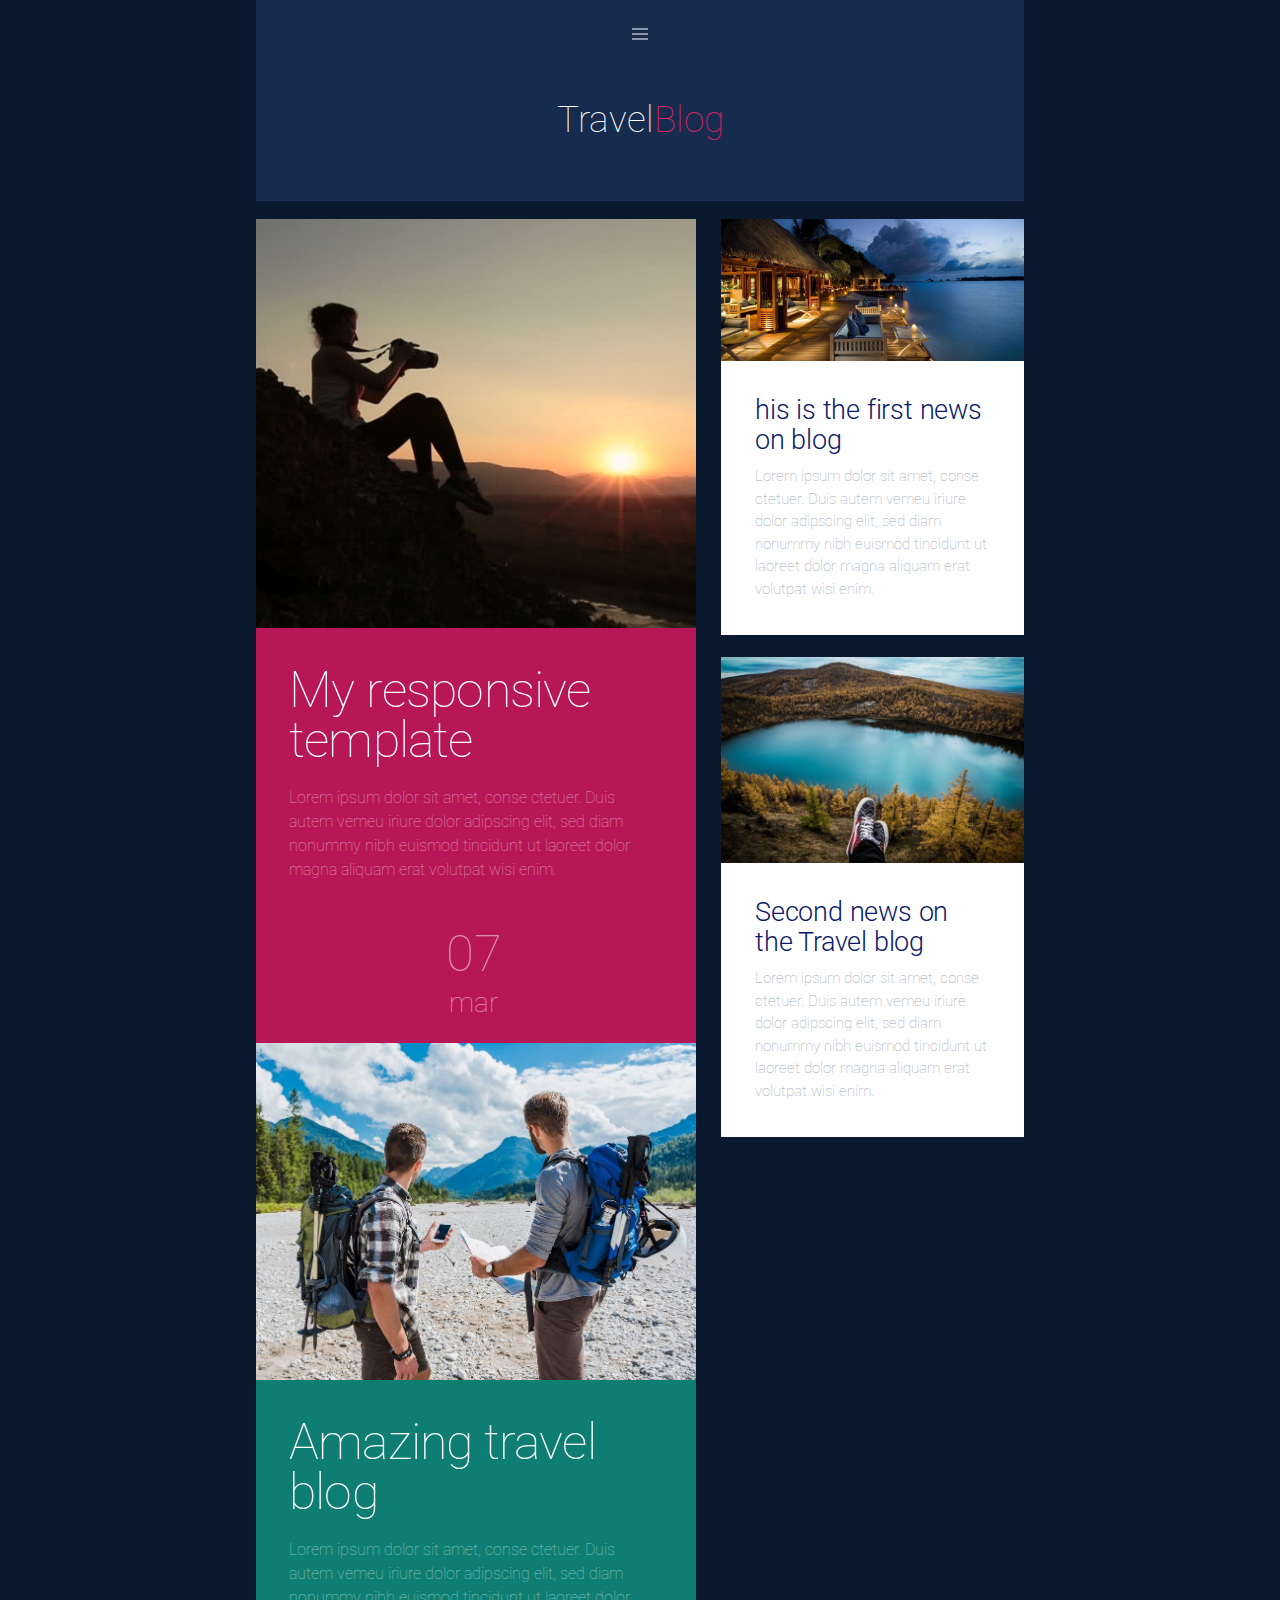
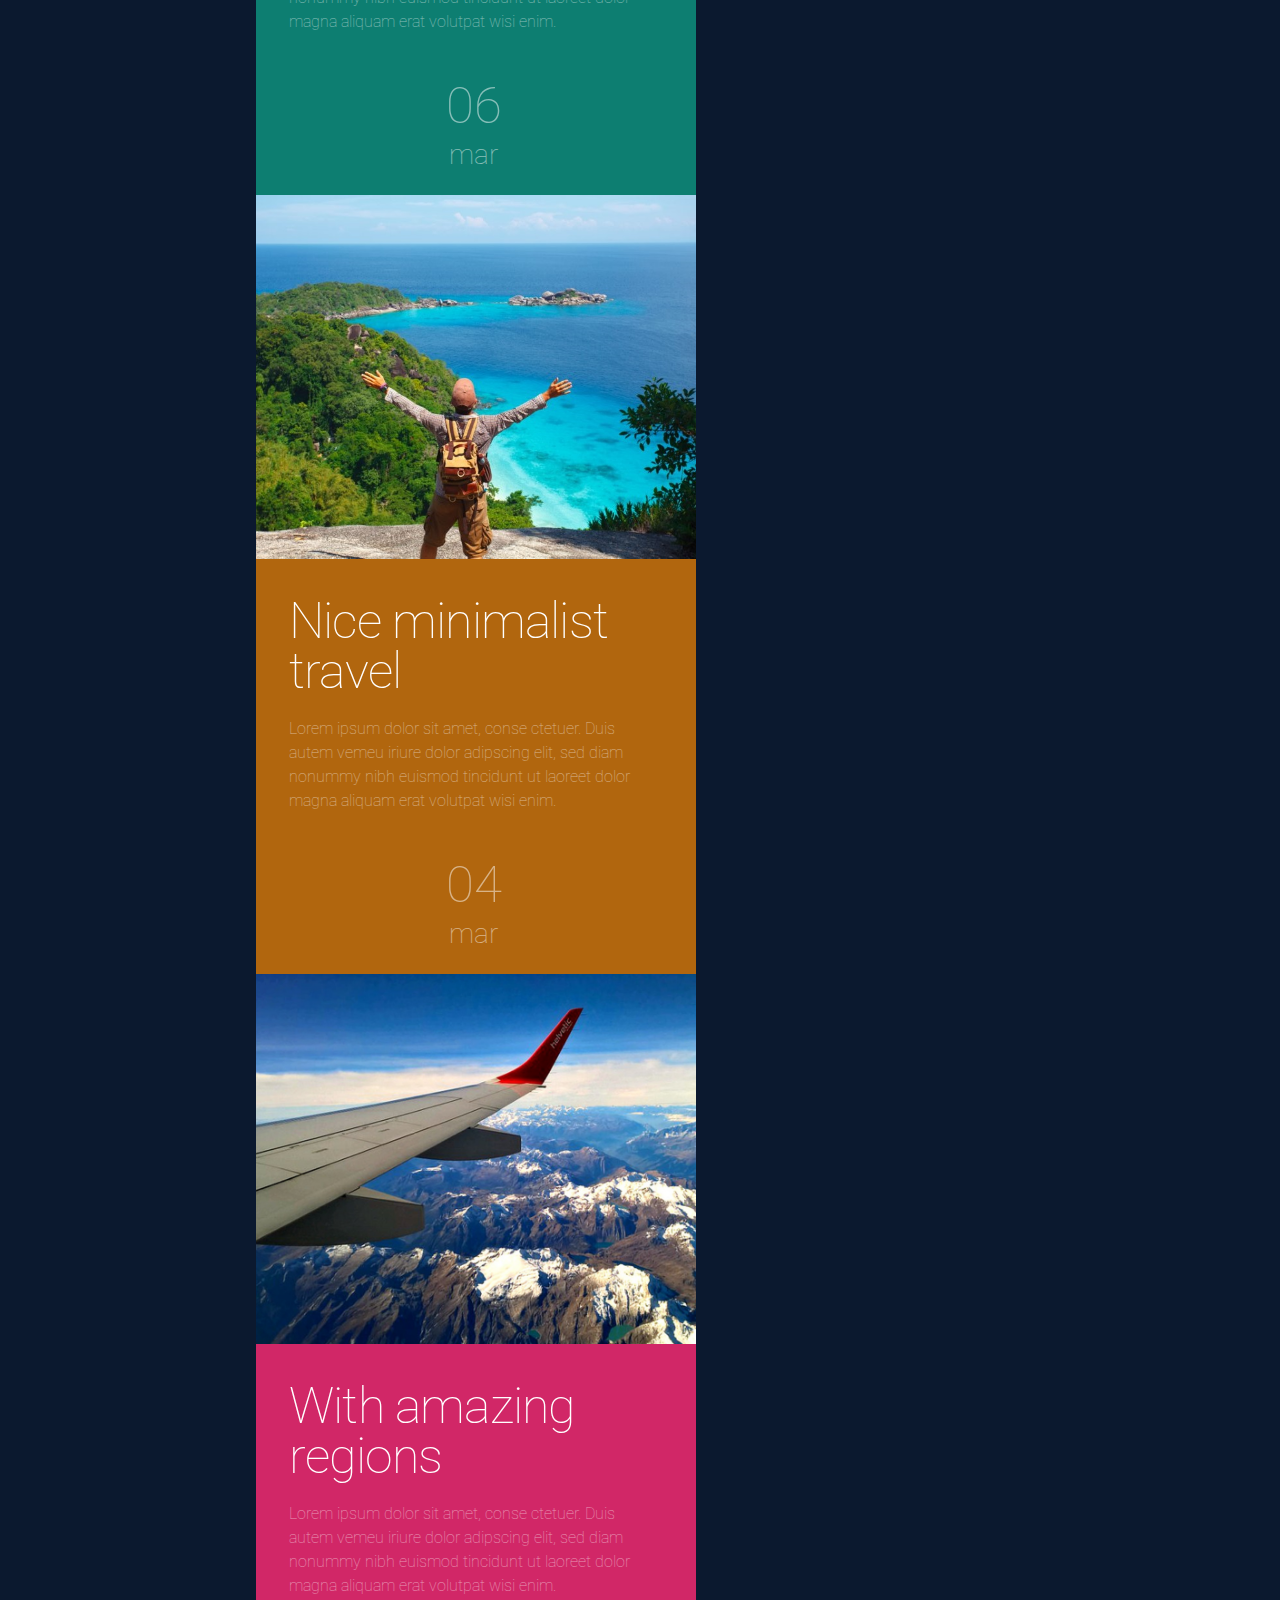
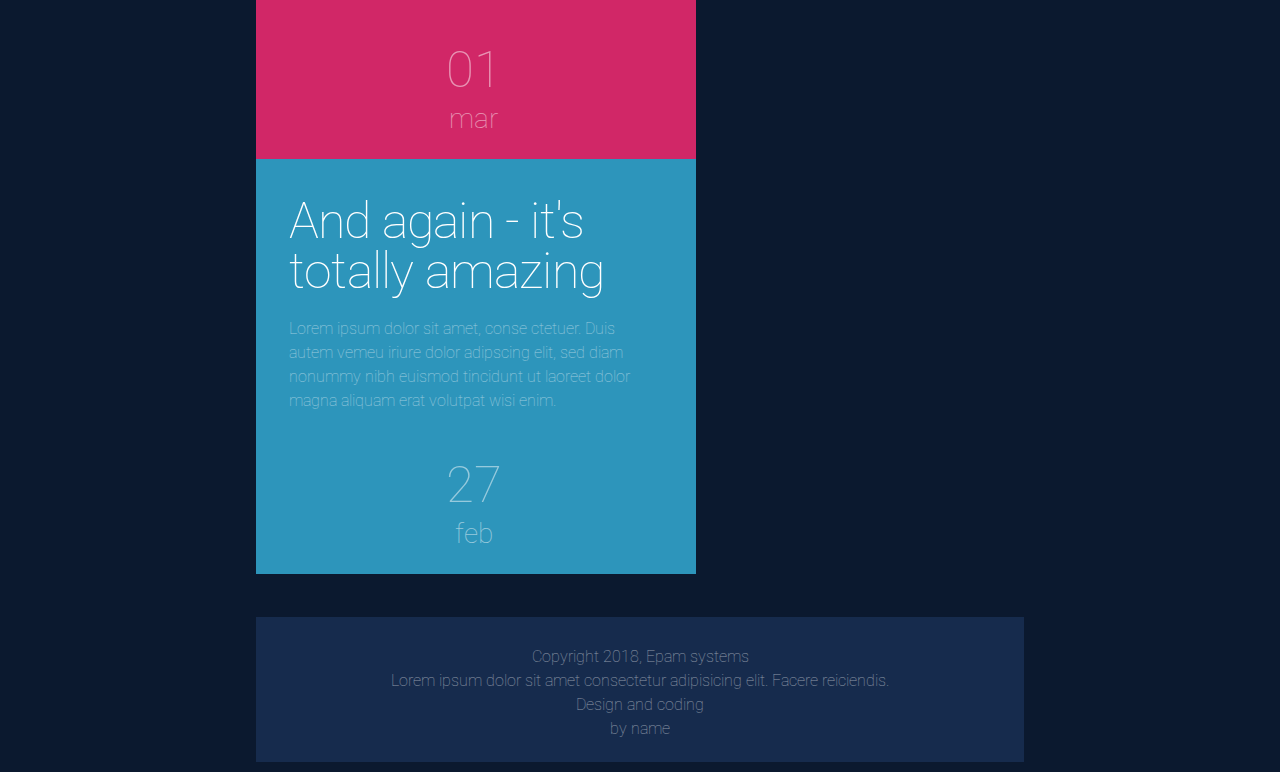
<file: FL11_HW5/homework/index.html>
<!DOCTYPE html>
<html lang="zxx">

<head>
  <meta charset="UTF-8">
  <meta name="viewport" content="width=device-width, initial-scale=1.0">
  <meta http-equiv="X-UA-Compatible" content="ie=edge">
  <link rel="stylesheet" href="css/styles.css">
  <link href='https://fonts.googleapis.com/css?family=Roboto:400,100,300,700&subset=latin,latin-ext' rel='stylesheet'
    type='text/css'>
  <title>Responsive</title>
</head>

<body>
  <header class="header">
    <nav class="nav">
      <a href="#" class="nav__btn">
        <span></span>
      </a>
      <a href="#" class="nav__link">Blog</a>
      <a href="#" class="nav__link">About</a>
      <a href="#" class="nav__link">Archive</a>
      <a href="#" class="nav__link">Contact</a>
    </nav>
    <h1 class="header__logo">
      Travel<span class="header__logo_color">Blog</span>
    </h1>
  </header>
  <main class="main">
    <div class="wrapper">

      <article class="publishing post-1">
        <div class="publishing__img">
          <img src="img/post1.jpg" alt="first post">
        </div>
        <div class="content">
          <h2 class="content__title">My responsive template</h2>
          <p class="content__description">
            Lorem ipsum dolor sit amet, conse ctetuer. Duis autem
            vemeu iriure dolor adipscing elit, sed diam nonummy nibh
            euismod tincidunt ut laoreet dolor magna aliquam erat
            volutpat wisi enim.
          </p>
          <time class="content__date" datetime="2019-03-07 09:00">
            07
            <span class="content__date_size">mar</span>
          </time>
        </div>
      </article>

      <article class="publishing post-2">
        <div class="publishing__img">
          <img src="img/post2.jpg" alt="second post">
        </div>
        <div class="content ">
          <h2 class="content__title">Amazing travel blog</h2>
          <p class="content__description">
            Lorem ipsum dolor sit amet, conse ctetuer. Duis autem
            vemeu iriure dolor adipscing elit, sed diam nonummy nibh
            euismod tincidunt ut laoreet dolor magna aliquam erat
            volutpat wisi enim.
          </p>
          <time class="content__date" datetime="2019-03-06 23:00">
            06
            <span class="content__date_size">mar</span>
          </time>
        </div>
      </article>

      <article class="publishing post-3">
        <div class="publishing__img">
          <img src="img/post3.jpg" alt="third post">
        </div>
        <div class="content">
          <h2 class="content__title">Nice minimalist travel</h2>
          <p class="content__description">
            Lorem ipsum dolor sit amet, conse ctetuer. Duis autem
            vemeu iriure dolor adipscing elit, sed diam nonummy nibh
            euismod tincidunt ut laoreet dolor magna aliquam erat
            volutpat wisi enim.
          </p>
          <time class="content__date" datetime="2019-03-04 14:33">
            04
            <span class="content__date_size">mar</span>
          </time>
        </div>
      </article>

      <article class="publishing post-4">
        <div class="publishing__img">
          <img src="img/post4.jpg" alt="fourth post">
        </div>
        <div class="content">
          <div>
            <h2 class="content__title">With amazing regions</h2>
            <p class="content__description">
              Lorem ipsum dolor sit amet, conse ctetuer. Duis autem
              vemeu iriure dolor adipscing elit, sed diam nonummy nibh
              euismod tincidunt ut laoreet dolor magna aliquam erat
              volutpat wisi enim.
            </p>
          </div>
          <time class="content__date" datetime="2019-03-01 19:20">
            01
            <span class="content__date_size">mar</span>
          </time>
        </div>
      </article>

      <article class="publishing post-5">
        <div class="content content_width">
          <h2 class="content__title">And again - it&#39;s totally amazing</h2>
          <p class="content__description">
            Lorem ipsum dolor sit amet, conse ctetuer. Duis autem
            vemeu iriure dolor adipscing elit, sed diam nonummy nibh
            euismod tincidunt ut laoreet dolor magna aliquam erat
            volutpat wisi enim.
          </p>
          <time class="content__date" datetime="2019-02-27 10:50">
            27
            <span class="content__date_size">feb</span>
          </time>
        </div>
      </article>

    </div>

    <aside class="aside">

      <article class="publishing">
        <div class="publishing__img not-hover">
          <img src="img/news1.jpg" alt="first news">
        </div>
        <div class="news">
          <h2 class="news__title">his is the first news on blog</h2>
          <p class="news__description">
            Lorem ipsum dolor sit amet, conse ctetuer. Duis autem
            vemeu iriure dolor adipscing elit, sed diam nonummy nibh
            euismod tincidunt ut laoreet dolor magna aliquam erat
            volutpat wisi enim.
          </p>
        </div>
      </article>

      <article class="publishing publishing_margin">
        <div class="publishing__img not-hover">
          <img src="img/news2.jpg" alt="second news">
        </div>
        <div class="news">
          <h2 class="news__title">Second news on the Travel blog</h2>
          <p class="news__description">
            Lorem ipsum dolor sit amet, conse ctetuer. Duis autem
            vemeu iriure dolor adipscing elit, sed diam nonummy nibh
            euismod tincidunt ut laoreet dolor magna aliquam erat
            volutpat wisi enim.
          </p>
        </div>
      </article>

    </aside>
  </main>

  <footer class="footer">
    <div>
      <p class="footer__description">
        Copyright 2018, Epam systems
      </p>
      <p class="footer__description">
        Lorem ipsum dolor sit amet consectetur adipisicing elit. Facere reiciendis.
      </p>
    </div>
    <div class="footer__right">
      <p class="footer__description">
        Design and coding
      </p>
      <p class="footer__description">
        by name
      </p>
    </div>
  </footer>
</body>

</html>
</file>
<file: FL11_HW1/homework/style.css>
html,body,div,span,applet,object,iframe,h1,h2,h3,h4,h5,h6,p,blockquote,pre,a,abbr,acronym,address,big,cite,code,del,dfn,em,font,img,ins,kbd,q,s,samp,small,strike,strong,sub,sup,tt,var,b,u,i,center,dl,dt,dd,ol,ul,li,fieldset,form,label,legend,table,caption,tbody,tfoot,thead,tr,th,td{background:transparent;border:0;margin:0;padding:0;vertical-align:baseline}body{line-height:1}h1,h2,h3,h4,h5,h6{clear:both;font-weight:normal}ol,ul{list-style:none}blockquote{quotes:none}blockquote:before,blockquote:after{content:'';content:none}del{text-decoration:line-through}table{border-collapse:collapse;border-spacing:0}a img{border:0}#container{float:left;margin:0 -240px 0 0;width:100%}#primary,#secondary{float:right;overflow:hidden;width:220px}#secondary{clear:right}#footer{clear:both;width:100%}.one-column #content{margin:0 auto;width:640px}.single-attachment #content{margin:0 auto;width:900px}body,input,textarea,.page-title span,.pingback a.url{font-family:Georgia,"Bitstream Charter",serif}h3#comments-title,h3#reply-title,#access .menu,#access div.menu ul,#cancel-comment-reply-link,.form-allowed-tags,#site-info,#site-title,#wp-calendar,.comment-meta,.comment-body tr th,.comment-body thead th,.entry-content label,.entry-content tr th,.entry-content thead th,.entry-meta,.entry-title,.entry-utility,#respond label,.navigation,.page-title,.pingback p,.reply,.widget-title,.wp-caption-text{font-family:"Helvetica Neue",Arial,Helvetica,"Nimbus Sans L",sans-serif}input[type="submit"]{font-family:"Helvetica Neue",Arial,Helvetica,"Nimbus Sans L",sans-serif}pre{font-family:"Courier 10 Pitch",Courier,monospace}code{font-family:Monaco,Consolas,"Andale Mono","DejaVu Sans Mono",monospace}#access .menu-header,div.menu,#colophon,#branding,#main,#wrapper{margin:0 auto;width:940px}#wrapper{background:#fff;margin-top:20px;padding:0 20px}#footer-widget-area{overflow:hidden}#footer-widget-area .widget-area{float:left;margin-right:20px;width:220px}#footer-widget-area #fourth{margin-right:0}#site-info{float:left;font-size:14px;font-weight:bold;width:700px}#site-generator{float:right;width:220px}body{background:#f1f1f1}body,input,textarea{color:#666;font-size:12px;line-height:18px}hr{background-color:#e7e7e7;border:0;clear:both;height:1px;margin-bottom:18px}p{margin-bottom:18px}ul{list-style:square;margin:0 0 18px 1.5em}ol{list-style:decimal;margin:0 0 18px 1.5em}ol ol{list-style:upper-alpha}ol ol ol{list-style:lower-roman}ol ol ol ol{list-style:lower-alpha}ul ul,ol ol,ul ol,ol ul{margin-bottom:0}dl{margin:0 0 24px 0}dt{font-weight:bold}dd{margin-bottom:18px}strong{font-weight:bold}cite,em,i{font-style:italic}big{font-size:131.25%}ins{background:#ffc;text-decoration:none}blockquote{font-style:italic;padding:0 3em}blockquote cite,blockquote em,blockquote i{font-style:normal}pre{background:#f7f7f7;color:#222;line-height:18px;margin-bottom:18px;overflow:auto;padding:1.5em}abbr,acronym{cursor:help}sup,sub{height:0;line-height:1;position:relative;vertical-align:baseline}sup{bottom:1ex}sub{top:.5ex}small{font-size:smaller}input{margin-bottom:10px}input[type="text"],input[type="password"],input[type="email"],input[type="url"],input[type="number"],textarea{background:#f9f9f9;border:1px solid #ccc;box-shadow:inset 1px 1px 1px rgba(0,0,0,0.1);-moz-box-shadow:inset 1px 1px 1px rgba(0,0,0,0.1);-webkit-box-shadow:inset 1px 1px 1px rgba(0,0,0,0.1);padding:2px}a:link{color:#06c}a:visited{color:#743399}a:active,a:hover{color:#ff4b33}.screen-reader-text{clip:rect(1px,1px,1px,1px);overflow:hidden;position:absolute !important;height:1px;width:1px}#header{padding:30px 0 0 0}#site-title{float:left;font-size:30px;line-height:36px;margin:0 0 18px 0;width:700px}#site-title a{color:#000;font-weight:bold;text-decoration:none}#site-description{color:#000;clear:right;float:right;font-style:italic;margin:15px 0 18px 0;opacity:.65;width:220px}#branding img{border-top:4px solid #000;border-bottom:1px solid #000;display:block;float:left}#access{background:#000;display:block;float:left;margin:0 auto;width:940px}#access .menu-header,div.menu{font-size:13px;margin-left:12px;width:928px}#access .menu-header ul,div.menu ul{list-style:none;margin:0}#access .menu-header li,div.menu li{float:left;position:relative}#access a{color:#aaa;display:block;line-height:38px;padding:0 10px;text-decoration:none}#access ul ul{box-shadow:0 3px 3px rgba(0,0,0,0.2);-moz-box-shadow:0 3px 3px rgba(0,0,0,0.2);-webkit-box-shadow:0 3px 3px rgba(0,0,0,0.2);display:none;position:absolute;top:38px;left:0;float:left;width:180px;z-index:99999}#access ul ul li{min-width:180px}#access ul ul ul{left:100%;top:0}#access ul ul a{background:#333;line-height:1em;padding:10px;width:160px;height:auto}#access li:hover>a,#access ul ul:hover>a{background:#333;color:#fff}#access ul li:hover>ul{display:block}#access ul li.current_page_item>a,#access ul li.current_page_ancestor>a,#access ul li.current-menu-ancestor>a,#access ul li.current-menu-item>a,#access ul li.current-menu-parent>a{color:#fff}* html #access ul li.current_page_item a,* html #access ul li.current_page_ancestor a,* html #access ul li.current-menu-ancestor a,* html #access ul li.current-menu-item a,* html #access ul li.current-menu-parent a,* html #access ul li a:hover{color:#fff}#main{clear:both;overflow:hidden;padding:40px 0 0 0}#content{margin-bottom:36px}#content,#content input,#content textarea{color:#333;font-size:16px;line-height:24px}#content p,#content ul,#content ol,#content dd,#content pre,#content hr{margin-bottom:24px}#content ul ul,#content ol ol,#content ul ol,#content ol ul{margin-bottom:0}#content pre,#content kbd,#content tt,#content var{font-size:15px;line-height:21px}#content code{font-size:13px}#content dt,#content th{color:#000}#content h1,#content h2,#content h3,#content h4,#content h5,#content h6{color:#000;line-height:1.5em;margin:0 0 20px 0}#content table{border:1px solid #e7e7e7;margin:0 -1px 24px 0;text-align:left;width:100%}#content tr th,#content thead th{color:#777;font-size:12px;font-weight:bold;line-height:18px;padding:9px 24px;border-right:1px solid #e7e7e7}#content tr td{border-top:1px solid #e7e7e7;padding:6px 24px;border-right:1px solid #e7e7e7}#content tr.odd td{background:#f2f7fc}.hentry{margin:0 0 48px 0}.home .sticky{background:#f2f7fc;border-top:4px solid #000;margin-left:-20px;margin-right:-20px;padding:18px 20px}.single .hentry{margin:0 0 36px 0}.page-title{color:#000;font-size:14px;font-weight:bold;margin:0 0 36px 0}.page-title span{color:#333;font-size:16px;font-style:italic;font-weight:normal}.page-title a:link,.page-title a:visited{color:#777;text-decoration:none}.page-title a:active,.page-title a:hover{color:#ff4b33}#content .entry-title{color:#000;font-size:21px;font-weight:bold;line-height:1.3em;margin-bottom:0}.entry-title a:link,.entry-title a:visited{color:#000;text-decoration:none}.entry-title a:active,.entry-title a:hover{color:#ff4b33}.entry-meta{color:#777;font-size:12px}.entry-meta abbr,.entry-utility abbr{border:0}.entry-meta abbr:hover,.entry-utility abbr:hover{border-bottom:1px dotted #666}.single-author .by-author{position:absolute !important;clip:rect(1px 1px 1px 1px);clip:rect(1px,1px,1px,1px)}.entry-content,.entry-summary{clear:both;padding:12px 0 0 0}.entry-content .more-link{white-space:nowrap}#content .entry-summary p:last-child{margin-bottom:12px}.entry-content fieldset{border:1px solid #e7e7e7;margin:0 0 24px 0;padding:24px}.entry-content fieldset legend{background:#fff;color:#000;font-weight:bold;padding:0 24px}.entry-content input{margin:0 0 24px 0}.entry-content input.file,.entry-content input.button{margin-right:24px}.entry-content label{color:#777;font-size:12px}.entry-content select{margin:0 0 24px 0}.entry-content sup,.entry-content sub{font-size:10px}.entry-content blockquote.left{float:left;margin-left:0;margin-right:24px;text-align:right;width:33%}.entry-content blockquote.right{float:right;margin-left:24px;margin-right:0;text-align:left;width:33%}.page-link{clear:both;color:#000;font-weight:bold;line-height:48px;word-spacing:.5em}.page-link a:link,.page-link a:visited{background:#f1f1f1;color:#333;font-weight:normal;padding:.5em .75em;text-decoration:none}.home .sticky .page-link a{background:#d9e8f7}.page-link a:active,.page-link a:hover{color:#ff4b33}body.page .edit-link{clear:both;display:block}#entry-author-info{background:#f2f7fc;border-top:4px solid #000;clear:both;font-size:14px;line-height:20px;margin:24px 0;overflow:hidden;padding:18px 20px}#entry-author-info #author-avatar{background:#fff;border:1px solid #e7e7e7;float:left;height:60px;margin:0 -104px 0 0;padding:11px}#entry-author-info #author-description{float:left;margin:0 0 0 104px}#entry-author-info h2{color:#000;font-size:100%;font-weight:bold;margin-bottom:0}.entry-utility{clear:both;color:#777;font-size:12px;line-height:18px}.entry-meta a,.entry-utility a{color:#777}.entry-meta a:hover,.entry-utility a:hover{color:#ff4b33}#content .video-player{padding:0}.format-standard .wp-video,.format-standard .wp-audio-shortcode,.format-audio .wp-audio-shortcode,.format-standard .video-player{margin-bottom:24px}.home #content .format-aside p,.home #content .category-asides p{font-size:14px;line-height:20px;margin-bottom:10px;margin-top:0}.format-gallery .size-thumbnail img,.category-gallery .size-thumbnail img{border:10px solid #f1f1f1;margin-bottom:0}.format-gallery .gallery-thumb,.category-gallery .gallery-thumb{float:left;margin-right:20px;margin-top:-4px}.home #content .format-gallery .entry-utility,.home #content .category-gallery .entry-utility{padding-top:4px}.attachment .entry-content .entry-caption{font-size:140%;margin-top:24px}.attachment .entry-content .nav-previous a:before{content:'\2190\00a0'}.attachment .entry-content .nav-next a:after{content:'\00a0\2192'}#content img.size-auto,#content img.size-full,#content img.size-large,#content img.size-medium,#content .entry-attachment img,#content .widget-container img{max-width:100%;height:auto}#ie8 #content img.size-auto,#ie8 #content img.size-full,#ie8 #content img.size-large,#ie8 #content img.size-medium,#ie8 #content .entry-attachment img{width:auto}.alignleft,img.alignleft{display:inline;float:left;margin-right:24px;margin-top:4px}.alignright,img.alignright{display:inline;float:right;margin-left:24px;margin-top:4px}.aligncenter,img.aligncenter{clear:both;display:block;margin-left:auto;margin-right:auto}img.alignleft,img.alignright,img.aligncenter{margin-bottom:12px}.wp-caption{background:#f1f1f1;line-height:18px;margin-bottom:20px;max-width:100%;padding:4px;text-align:center}.wp-caption img{margin:5px 5px 0;max-width:622px}.wp-caption p.wp-caption-text{color:#777;font-size:12px;margin:5px}.wp-smiley{margin:0}.gallery{margin:0 auto 18px}.gallery .gallery-item{float:left;margin-top:0;text-align:center}.gallery-columns-1 .gallery-item{width:100%}.gallery-columns-2 .gallery-item{width:50%}.gallery-columns-3 .gallery-item{width:33%}.gallery-columns-4 .gallery-item{width:25%}.gallery-columns-5 .gallery-item{width:20%}.gallery-columns-6 .gallery-item{width:16%}.gallery-columns-7 .gallery-item{width:14%}.gallery-columns-8 .gallery-item{width:12%}.gallery-columns-9 .gallery-item{width:11%}.gallery-columns-1 img{max-width:620px}.gallery-columns-2 img{max-width:288px}.gallery-columns-3 img{max-width:177px}.gallery-columns-4 img{max-width:122px}.gallery-columns-5 img{max-width:88px}.gallery-columns-6 img{max-width:66px}.gallery-columns-7 img{max-width:50px}.gallery-columns-8 img{max-width:39px}.gallery-columns-9 img{max-width:29px}.gallery-item img{height:auto}.gallery-columns-2 .attachment-medium{max-width:92%;height:auto}.gallery-columns-4 .attachment-thumbnail{max-width:84%;height:auto}.gallery .gallery-caption{color:#777;font-size:12px;margin:0 0 12px}.gallery dl{margin:0}.gallery img{border:10px solid #f1f1f1}.gallery br+br{display:none}#content .entry-attachment img{display:block;margin:0 auto}.navigation{color:#777;font-size:12px;line-height:18px;overflow:hidden}.navigation a:link,.navigation a:visited{color:#777;text-decoration:none}.navigation a:active,.navigation a:hover{color:#ff4b33}.nav-previous{float:left;width:50%}.nav-next{float:right;text-align:right;width:50%}#nav-above{margin:0 0 18px 0}#nav-above{display:none}.paged #nav-above,.single #nav-above{display:block}#nav-below{margin:-18px 0 0 0}#comments{clear:both}#comments .navigation{padding:0 0 18px 0}h3#comments-title,h3#reply-title{color:#000;font-size:20px;font-weight:bold;margin-bottom:0}h3#comments-title{padding:24px 0}.commentlist{list-style:none;margin:0}.commentlist li.comment{border-bottom:1px solid #e7e7e7;line-height:24px;margin:0 0 24px 0;padding:0 0 0 56px;position:relative}.commentlist li:last-child{border-bottom:0;margin-bottom:0}#comments .comment-body ul,#comments .comment-body ol{margin-bottom:18px}#comments .comment-body p:last-child{margin-bottom:6px}#comments .comment-body blockquote p:last-child{margin-bottom:24px}.commentlist ol{list-style:decimal}.commentlist .avatar{position:absolute;top:4px;left:0}.comment-author cite{color:#000;font-style:normal;font-weight:bold}.comment-author .says{font-style:italic}.comment-meta{font-size:12px;margin:0 0 18px 0}.comment-meta a:link,.comment-meta a:visited{color:#777;text-decoration:none}.comment-meta a:active,.comment-meta a:hover{color:#ff4b33}.commentlist .bypostauthor>div{background:#f2f7fc;border-top:4px solid #000;margin-bottom:10px;padding:10px 0 0 20px}.reply{font-size:12px;padding:0 0 24px 0}.reply a,a.comment-edit-link{color:#777}.reply a:hover,a.comment-edit-link:hover{color:#ff4b33}.commentlist .children{list-style:none;margin:0}.commentlist .children li{border:0;margin:0}.nopassword,.nocomments{display:none}#comments .pingback{border-bottom:1px solid #e7e7e7;margin-bottom:18px;padding-bottom:18px}.commentlist li.comment+li.pingback{margin-top:-6px}#comments .pingback p{color:#777;display:block;font-size:12px;line-height:18px;margin:0}#comments .pingback .url{font-size:13px;font-style:italic}input[type="submit"]{color:#333}form{text-align:right}input{width:200px}#respond{border-top:1px solid #e7e7e7;margin:24px 0;overflow:hidden;position:relative}#respond p{margin:0}#respond .comment-notes{margin-bottom:1em}.form-allowed-tags{line-height:1em}.children #respond{margin:0 48px 0 0}h3#reply-title{margin:18px 0}#comments-list #respond{margin:0 0 18px 0}#comments-list ul #respond{margin:0}#cancel-comment-reply-link{font-size:12px;font-weight:normal;line-height:18px}#respond .required{color:#ff4b33;font-weight:bold}#respond label{color:#777;font-size:12px}#respond input{margin:0 0 9px;width:98%}#respond textarea{width:98%}#respond .form-allowed-tags{color:#777;font-size:12px;line-height:18px}#respond .form-allowed-tags code{font-size:11px}#respond .form-submit{margin:12px 0}#respond .form-submit input{font-size:14px;width:auto}.widget-area ul{list-style:none;margin-left:0}.widget-area ul ul{list-style:square;margin-left:1.3em}.widget-area select{max-width:100%}.widget_search #s{width:60%}.widget_search label{display:none}.widget-container{word-wrap:break-word;-webkit-hyphens:auto;-moz-hyphens:auto;hyphens:auto;margin:0 0 18px 0}.widget-container .wp-caption img{margin:auto}.widget-container.widget_image .wp-caption{width:auto}.widget-container.widget_image .wp-caption img{margin-left:-8px}.widget-title{color:#222;font-size:14px;font-weight:bold}.widget-area a:link,.widget-area a:visited{text-decoration:none}.widget-area a:active,.widget-area a:hover{text-decoration:underline}.widget-area .entry-meta{font-size:11px}#wp_tag_cloud div{line-height:1.6em}#wp-calendar{width:100%}#wp-calendar caption{color:#222;font-size:14px;font-weight:bold;padding-bottom:4px;text-align:left}#wp-calendar thead{font-size:11px}#wp-calendar tbody{color:#aaa}#wp-calendar tbody td{background:#f5f5f5;border:1px solid #fff;padding:3px 0 2px;text-align:center}#wp-calendar tbody .pad{background:0}#wp-calendar tfoot #next{text-align:right}.widget_rss a.rsswidget{color:#000}.widget_rss a.rsswidget:hover{color:#ff4b33}.widget_rss .widget-title img{width:11px;height:11px}#main .widget-area ul{margin-left:0;padding:0 20px 0 0}#main .widget-area ul ul{border:0;margin-left:1.3em;padding:0}#main .widget-container.music-player ul{margin:0}#footer{margin-bottom:20px}#colophon{border-top:4px solid #000;margin-top:-4px;overflow:hidden;padding:18px 0}#site-info{font-weight:bold}#site-info a{color:#000;text-decoration:none}#site-generator{font-style:italic;position:relative}#site-generator a{background:url(images/wordpress.png) center left no-repeat;color:#666;display:inline-block;line-height:16px;padding-left:20px;text-decoration:none}#site-generator a:hover{text-decoration:underline}img#wpstats{display:block;margin:0 auto 10px}pre{-webkit-text-size-adjust:140%}code{-webkit-text-size-adjust:160%}#access,.entry-meta,.entry-utility,.navigation,.widget-area{-webkit-text-size-adjust:120%}#site-description{-webkit-text-size-adjust:none}@media print{body{background:none !important}#wrapper{clear:both !important;display:block !important;float:none !important;position:relative !important}#header{border-bottom:2pt solid #000;padding-bottom:18pt}#colophon{border-top:2pt solid #000}#site-title,#site-description{float:none;line-height:1.4em;margin:0;padding:0}#site-title{font-size:13pt}.entry-content{font-size:14pt;line-height:1.6em}.entry-title{font-size:21pt}#access,#branding img,#respond,.comment-edit-link,.edit-link,.navigation,.page-link,.widget-area{display:none !important}#container,#header,#footer{margin:0;width:100%}#content,.one-column #content{margin:24pt 0 0;width:100%}.wp-caption p{font-size:11pt}#site-info,#site-generator{float:none;width:auto}#colophon{width:auto}img#wpstats{display:none}#site-generator a{margin:0;padding:0}#entry-author-info{border:1px solid #e7e7e7}#main{display:inline}.home .sticky{border:0}}img{width:140px;vertical-align:middle;display:block;margin:0 auto;margin-left:calc(50% - 50px);margin-bottom:20px}nav>a{padding:10px;color:#0279c1}nav>a b:hover{color:#00527a}nav>a:visited{color:#0279c1}article{padding-left:10px}footer{margin-top:20px;padding:40px 20px;text-align:center;background:#3333}
</file>
<file: FL11_HW11/homework/assets/material-icons/material-icons.css>
@font-face {
  font-family: 'Material Icons';
  font-style: normal;
  font-weight: 400;
  src: url(MaterialIcons-Regular.eot); /* For IE6-8 */
  src: local('Material Icons'),
       local('MaterialIcons-Regular'),
       url(MaterialIcons-Regular.woff2) format('woff2'),
       url(MaterialIcons-Regular.woff) format('woff'),
       url(MaterialIcons-Regular.ttf) format('truetype');
}

.material-icons {
  font-family: 'Material Icons';
  font-weight: normal;
  font-style: normal;
  font-size: 24px;  /* Preferred icon size */
  display: inline-block;
  line-height: 1;
  text-transform: none;
  letter-spacing: normal;
  word-wrap: normal;
  white-space: nowrap;
  direction: ltr;

  /* Support for all WebKit browsers. */
  -webkit-font-smoothing: antialiased;
  /* Support for Safari and Chrome. */
  text-rendering: optimizeLegibility;

  /* Support for Firefox. */
  -moz-osx-font-smoothing: grayscale;

  /* Support for IE. */
  font-feature-settings: 'liga';
}
</file>
<file: FL11_HW11/homework/assets/styles.css>
html, body, div, span, applet, object, iframe,
h1, h2, h3, h4, h5, h6, p, blockquote, pre,
a, abbr, acronym, address, big, cite, code,
del, dfn, em, img, ins, kbd, q, s, samp,
small, strike, strong, sub, sup, tt, var,
b, u, i, center,
dl, dt, dd, ol, ul, li,
fieldset, form, label, legend,
table, caption, tbody, tfoot, thead, tr, th, td,
article, aside, canvas, details, embed, 
figure, figcaption, footer, header, hgroup, 
menu, nav, output, ruby, section, summary,
time, mark, audio, video {
	margin: 0;
	padding: 0;
	border: 0;
	font-size: 100%;
	font: inherit;
	vertical-align: baseline;
}

article, aside, details, figcaption, figure, 
footer, header, hgroup, menu, nav, section {
	display: block;
}
body {
	line-height: 1;
}
ol, ul {
	list-style: none;
}

.wrapper{
    max-width: 1000px;
    width: 100%;
    margin: 0 auto;
    padding: 50px 0 0;
}

.title{
    font-size: 34px;
    color: #41b5fe;
    font-weight: bold;
    text-align: center;
}

.title-error{
    text-align: center;
    font-size: 26px;
    color: #f00;
    display: none;
    transition: 0.6s;
}

.title-error.open{
    display: block;
    transition: 0.6s;
}

.new-task{
    width: 100%;
    display: flex;
    justify-content: space-between;
    align-items: center;
    margin-top: 15px;
}

.new-task__input{
    width: 90%;
    font-size: 16px;
    padding: 20px 15px;
    border: 1px solid #c8d0d8;
    border-radius: 4px;
    color: #7d7d7d;
}

button{
    border: 0;
    padding: 0;
    background-color: transparent;
    outline: none;
    cursor: pointer;
}

.new-task__btn{
    color: #c8d0d8;
}

.new-task__btn:hover,
.new-task__btn:focus{
    color: #b8babb;
}
.new-task__btn:active{
    color: #d1d1d1;
}

.new-task__btn i {
    font-size: 53px;
    
}

hr{
    background-color: #e4f2fe;
    height: 6px;
    width: 100%;
    border: 0;
    margin-top: 15px;
}

.list{
    margin-top: 15px;
}

.task{
    width: 100%;
    margin-bottom: 5px;    
}

.task-cont{
    display: flex;
    justify-content: flex-start;
    align-items: center;
}

.task-wrapper{
    width: 100%;
    display: flex;
    justify-content: space-between;
    align-items: center;
}

.task__check{
    color: #aaaaaa;
    font-size: 32px;
}

.task__description{
    font-size: 16px;
    color: #41b5fe;
    cursor: pointer;
}

.edit-btn{
    color: #89c4f4;
    margin-left: 10px; 
}

.delete-btn{
    color: #89c4f4;
}


.edit-wrapper{
    display: flex;
    justify-content: flex-start;
    align-items: center;
}

.task-edit{
    width: 300px;
    padding: 11px 10px;
    border: 1px solid #c8d0d8;
    border-radius: 3px;
}

.save-btn{
    color: #89c4f4;
    margin-left: 10px;
}

.save-btn i {
    font-size: 33px
}

.edit-mode{
    display: none;
}
</file>
<file: FL11_HW2/homework/css/general.css>
/* 

please don't edit this styles

*/

h2.tm-section-title {
    color: lightskyblue;
}

a:focus {
    color: #666;
    outline: 0
}

ul {
    padding: 0;
    margin: 0
}

body {
    background-color: #f5f5f5;
    color: #000;
    font-family: 'Open Sans', Helvetica, Arial, sans-serif;
    font-size: 16px;
    font-weight: 300;
    padding-top: 30px;
    overflow-x: hidden
}

section:before {
    position: absolute;
    z-index: 1
}

.box,
.tm-content-box,
.tm-main-nav {
    background-color: #fff
}

.tm-sidebar {
    z-index: 10;
    position: fixed;
    left: 0;
    right: 0;
    top: 0;
    width: 100%;
}

.tm-sidebar ul{
    margin: 0px;
    display: flex;
}

.tm-main-nav {
    font-size: 1.5em;
    text-align: center
}

.tm-nav-item {
    list-style: none;
    width: 100%;
}

.tm-nav-item-link {
    border: 1px solid transparent;
    color: #666;
    display: block;
    padding: 10px;
    width: 100%;
    -webkit-transition: all .3s ease;
    transition: all .3s ease
}

.carousel-indicators li,
.tm-banner-inner {
    border: 1px solid lightgrey
}


.tm-nav-item-link.active,
.tm-nav-item-link:hover {
    color: #666;
    text-decoration: none;
}

.tm-nav-item-link:focus {
    text-decoration: none
}

.tm-banner-text,
.tm-banner-title,
.tm-section-title {
    color: #666;
    font-weight: 300;
    margin: 0
}

.tm-section-title {
    margin-bottom: 20px
}

.tm-section-title-box {
    margin-bottom: 0
}

.tm-banner-title {
    font-size: 3.3em;
    letter-spacing: 2px;
    text-transform: uppercase
}

.tm-main-content {
    padding-top: 70px;
}

.tm-content-box {
    overflow: hidden;
    margin-bottom: 30px
}

.padding-medium {
    padding: 40px
}

.tm-banner {
    padding: 30px
}

.tm-banner-inner {
    padding: 30px 0;
    height: 100%;
    text-align: center;
    display: flex;
    -webkit-box-orient: vertical;
    -webkit-box-direction: normal;
    -webkit-flex-direction: column;
    -ms-flex-direction: column;
    flex-direction: column;
    -webkit-box-align: center;
    -webkit-align-items: center;
    -ms-flex-align: center;
    align-items: center;
    -webkit-box-pack: center;
    -webkit-justify-content: center;
    -ms-flex-pack: center;
    justify-content: center
}

.tm-banner-inner img{
    width: 120px;
}

.tm-banner-text {
    font-size: 1.4em
}

.boxes,
.tm-box-bg-title {
    display: -webkit-box;
    display: -webkit-flex;
    display: -ms-flexbox
}

/*.flex-item {*/
    /*-webkit-box-flex: 0 1 auto;*/
    /*-webkit-flex: 0 1 auto;*/
    /*-ms-flex: 0 1 auto;*/
    /*flex: 0 1 auto*/
/*}*/

.section-description {
    line-height: 1.8;
    margin-bottom: 25px
}

.section-description:last-child {
    margin-bottom: 0
}

.tm-team-description-container {
    max-width: 500px
}

.tm-team-info {
    display: flex
}

.box {
    list-style: none;
    width: 33.3333%;
    height: auto;
}

.box-bg {
    position: relative
}

.box-img {
    width: 100%;
}

.tm-box-bg-title {
    position: absolute;
    top: 0;
    right: 0;
    bottom: 0;
    left: 0;
    display: flex;
    -webkit-box-align: center;
    -webkit-align-items: center;
    -ms-flex-align: center;
    align-items: center;
    -webkit-box-pack: center;
    -webkit-justify-content: center;
    -ms-flex-pack: center;
    justify-content: center
}

.boxes {
    display: flex;
    -webkit-flex-wrap: wrap;
    -ms-flex-wrap: wrap;
    flex-wrap: wrap
}

.gallery-container a {
    cursor: -webkit-zoom-in;
    cursor: zoom-in
}

.carousel {
    position: relative;
    height: auto;
    padding: 50px 50px 80px;
    text-align: center
}

.carousel-indicators {
    bottom: 30px
}

.carousel-content {
    color: #000;
    display: -webkit-box;
    display: -webkit-flex;
    display: -ms-flexbox;
    display: flex;
    -webkit-box-align: center;
    -webkit-align-items: center;
    -ms-flex-align: center;
    align-items: center
}

.carousel-indicators .active {
    background-color: lightgrey
}

.contact-form {
    overflow: hidden
}

.form-control {
    border-radius: 0;
    font-size: 1em
}

.form-control:focus {
    border-color: lightgrey;
    box-shadow: inset 0 1px 1px rgba(0, 0, 0, .075), 0 0 8px rgba(153, 153, 153, .45)
}

.form-group {
    margin-bottom: 20px
}

.form-group-2-col-left {
    padding-left: 0;
    padding-right: 5px
}

.form-group-2-col-right {
    padding-right: 0;
    padding-left: 5px
}

.mandatory-field:after {
    position: absolute;
    top: 0;
    right: 7px
}

.carousel-inner>.carousel-item>a>img, .carousel-inner>.carousel-item>img, .img-contact-us {
    width: 100%;
}

.tm-footer {
    color: #666;
    padding-bottom: 15px
}
</file>
<file: FL11_HW2/homework/css/style.css>
.box-bg:hover{
    background-color: lightskyblue;
}
.box-bg:hover > .tm-box-bg-title{
    color: #ffffff;
    font-weight: bold;
}

.tm-sidebar,
.tm-content-header,
section{
    box-shadow: 0 0 7px 1px rgba(61, 55, 61, 0.7);
}

.blocks .tm-content-box{
    box-shadow: none;
}

.tm-banner{
    background-color: #76cdd7;
}

.tm-banner-inner{
    background-color: #fff;
}

@keyframes banner{
    0%{
        transform: rotateY(0deg);
    }
    50%,100%{
        transform: rotateY(360deg);
    }
}

.tm-banner-text{
    text-shadow: 0px 3px 0px #76cdd7, 0px 10px 2px #76cdd7;
    letter-spacing: 4px;
    word-spacing: 10px;
    animation: 5s banner cubic-bezier(0.645, 0.105, 0.645, 1) infinite;
}

.flex-2-col{
    display: flex;
    justify-content: space-between;
    align-items: center;
}

.tm-team-description-container .tm-section-description{
    text-indent: 30px;
}

.tm-section-description{
    font-style: italic;
    line-height: 2;
}

.tm-team-description-container .tm-section-description:last-child{
    font-style: inherit;
    line-height: 1.5;
}

section{
    position: relative;
}

section::before{
    content: '';
    border: 20px solid transparent;
    border-left: 20px solid lightskyblue;
    border-top: 20px solid lightskyblue;
    position: absolute;
    top: 0;
    left: 0;
}

.heading h2{
    text-align: center;
    color: #86c7cc;
}

.heading ol{
    list-style-type: lower-roman;
}

.heading li a{
    color: #000;
    padding-left: 5px;
    position: relative;
}

.heading li a:visited{
    color: #ffb347;
}

.heading .text::after{
    content: 'New';
    font-size: 10px;
    color: #f00;
    font-weight: bold;
    position: relative;
    right: -1px;
    top: -7px;
}

.heading li a:hover{
    font-weight: bold;
    text-decoration: none;
    color: #ffb347;
}

.heading li a:hover::before{
    content: '';
    width: 3px;
    height: 100%;
    background-color: #ffb347;
    position: absolute;
    left: 0px;
    top: 0px;
}

.box-work{
    padding: 10px;
}

.box-work p{
    font-style: italic;
}

.box-work p::first-letter{
    font-size: 28px;
}

.box-work:nth-child(2n){
    background-color: #f2f2f2;
}

input.form-control{
    border: none;
    border-bottom: 3px solid lightskyblue;
    border-radius: 3px;
    position: relative;
    box-sizing: border-box;
    height: 44px;
}
input.form-control:active,
input.form-control:focus,
textarea.form-control:focus,
textarea.form-control:active{
    border: 3px solid lightskyblue;
    box-sizing: border-box;
    background-color: #76cdd7;
    color: #fff;
}

textarea.form-control{
    border: 3px solid lightskyblue;
    border-radius: 5px;
    resize: none;
}


.form-group:nth-child(2)::before{
    content: '';
    background-image: url(../img/email-icon.png);
    width: 30px;
    height: 30px;
    background-size: cover;
    position: absolute;
    right: 6px;
    top: 50%;
    transform: translate(0, -50%);
    z-index: 1;
}

.btn {
    float: right;
    border: 3px solid lightskyblue;
    background-color: #fff;
    color: lightblue;
    padding: 13px 60px;
    font-size: 26px;
    font-weight: 300;
    border-radius: 0;
}

.btn:hover{
    background-color: #9fd8fb;
    border: 3px solid lightskyblue;
    color: #dceafb;
}

.tm-nav-item:hover{
    background-color: #f5f5f5;
}

@media print{
    @page {
        margin: 1cm;
    }
    .tm-team-img,
    .tm-sidebar,
    section::before,
    .gallery-container,
    .heading .text::after,
    .carousel-indicators,
    section.tm-content-box:not(.heading){
        display: none;
    }
 
    body{
        background-color: #ffffff;
        padding-top: 0;
    }
    .container{
        padding: 0;
        max-width: 100%;
    }
    .tm-content-box {
        margin-bottom: 5px;
    }
    .tm-section-title{
        margin-bottom: 15px;
    }
    .tm-main-content{
        padding-top: 0;
    }
    .tm-team-description-container{
        max-width: 100%;
        width: 100%;
        text-align: center;
    }
    .tm-section-description,
    .tm-team-description-container .tm-section-description{
        font-style: normal;
        text-indent: 0px;
        line-height: 1.5;
    }
    .margin-b-10{
        margin-bottom: 20px;
    }
    .tm-banner-inner{
        padding: 20px 0;
    }
    .tm-banner-text{
        letter-spacing: 0;
        word-spacing: 0;
    }
    .heading h2{
        color: lightskyblue;
        font-weight: 300;
    }
    .heading ol{
        list-style-type: none;
        padding-left: 0;
        max-width: 350px;
        margin: 0 auto 10px;
    }
    .heading ol li{
        text-align: left;
        width: 100%;
    }
    .heading ol li:nth-child(2n){
        text-align: right;
    }
    .heading li a{
        padding-left: 0;
        color: #000;
    }

    .heading li a:visited{
        color: #000;
    }
    .heading li::first-letter {
        font-size: 28px;
        color: lightskyblue;
    }
    .padding-medium{
        padding: 0;
    }
    .carousel{
        padding: 10px 0;
    }
    .tm-banner{
        padding: 0;
    }
    h2{
        font-size: 28px;
    }
    .tm-section-description{
        margin-bottom: 10px;
        font-size: 15px;
    }
}
</file>
<file: FL11_HW3/homework/css/style1.css>
body {
  background: #fff;
  margin: 0; }

main, .header-wrap, .footer-wrap {
  margin: 0 auto;
  max-width: 1536px;
  width: 100%; }

p {
  margin: 0; }

.landing-logo {
  display: flex;
  justify-content: flex-start;
  align-items: flex-start;
  margin-left: 2px; }
  .landing-logo img {
    width: 54px; }
  .landing-logo p {
    display: flex;
    flex-direction: column;
    align-items: center;
    text-align: center;
    margin: 0 0 0 17px;
    font-family: "Source Sans Pro", sans-serif;
    font-weight: 600;
    font-size: 32px;
    color: #2c2f3c;
    line-height: 1; }
    .landing-logo p span {
      font-size: 13px;
      margin-top: 4px; }

.header {
  background: url(../img/m-h-day.jpg) no-repeat left center;
  background-size: cover;
  padding: 26px 0 219px;
  border-bottom-right-radius: 39%;
  width: 100%; }
  .header_heading {
    color: #2c2f3c;
    font-size: 50px;
    font-weight: 900;
    font-size: 90px;
    margin: 91px 0 0;
    line-height: 1;
    max-width: 620px;
    font-family: "Source Sans Pro", sans-serif;
    position: relative;
    z-index: 1; }
    .header_heading::before {
      content: '';
      width: 379px;
      height: 31px;
      position: absolute;
      left: 0;
      bottom: 0;
      z-index: -1;
      background-color: #14a0c7; }
  .header_text {
    color: #2c2f3c;
    font-size: 19px;
    font-family: "Source Sans Pro", sans-serif;
    margin: 43px 0 0;
    line-height: 1.6;
    width: 100%;
    letter-spacing: 1px;
    white-space: pre-line; }
  .header_button, .section_banner_button {
    margin-top: 75px;
    background: #699900;
    font-family: "Source Sans Pro", sans-serif;
    font-weight: 600;
    border: none;
    color: #fff;
    font-size: 20px;
    padding: 18px 56px;
    border-radius: 5px;
    letter-spacing: 1px;
    cursor: pointer;
    outline: none; }
    .header_button:hover, .section_banner_button:hover {
      background: #5f8a00; }
    .header_button:active, .section_banner_button:active {
      background: #77ad00; }

.section {
  display: flex;
  flex-direction: column;
  align-items: center;
  padding: 54px 0 0; }
  .section_text {
    color: #2c2f3c;
    font-size: 52px;
    line-height: 1;
    font-weight: 600;
    font-family: "Source Sans Pro", sans-serif;
    position: relative;
    z-index: 1; }
    .section_text::before {
      content: '';
      width: 237px;
      height: 16px;
      position: absolute;
      left: 267px;
      bottom: 4px;
      z-index: -1;
      background-color: #14a0c7; }
  .section_card_wrap {
    width: 100%;
    display: flex;
    justify-content: space-between;
    margin-top: 53px; }
  .section_card {
    width: 495px;
    text-align: center;
    padding: 25px;
    box-sizing: border-box;
    background: #21232e;
    color: #b6c3ce;
    font-family: "Source Sans Pro", sans-serif;
    border-radius: 7px;
    display: flex;
    flex-direction: column;
    align-items: center; }
    .section_card_img {
      width: 100%;
      display: block;
      border-radius: 7px; }
    .section_card_heading {
      color: #fff;
      font-size: 30px;
      font-weight: 600;
      margin: 17px 0 0;
      font-family: "Source Sans Pro", sans-serif;
      position: relative;
      z-index: 1; }
      .section_card_heading::before {
        content: '';
        width: 100%;
        height: 17px;
        position: absolute;
        left: 0;
        bottom: 0;
        z-index: -1;
        background-color: #14a0c7; }
    .section_card_text {
      margin: 16px 0 0;
      font-size: 21px;
      line-height: 1.5; }
    .section_card:nth-child(3) .section_card_text {
      margin-top: 31px; }
  .section_banner {
    background: linear-gradient(to right, #649413 0%, #47767b 58%, #2f5dd3 100%);
    max-width: 1198px;
    width: 100%;
    display: flex;
    justify-content: space-around;
    align-items: center;
    border-radius: 7px;
    margin-top: 173px;
    padding: 37px 0 58px; }
    .section_banner_heading {
      color: #2c2f3c;
      font-size: 38px;
      font-weight: bold;
      line-height: 1;
      font-family: "Source Sans Pro", sans-serif;
      position: relative;
      z-index: 1; }
      .section_banner_heading::before {
        content: '';
        width: 80px;
        height: 16px;
        position: absolute;
        left: 153px;
        bottom: 0;
        z-index: -1;
        background-color: #14a0c7; }
    .section_banner_text {
      font-family: "Source Sans Pro", sans-serif;
      color: #c0c3ce;
      font-size: 21px;
      line-height: 1;
      margin-top: 25px; }
    .section_banner_button {
      margin-top: 22px; }

.footer {
  background: #21232e;
  font-family: "Source Sans Pro", sans-serif;
  padding: 159px 0 70px;
  color: #c0c3ce;
  margin-top: -92px; }
  .footer-wrap {
    display: flex;
    justify-content: space-between;
    align-items: center; }
  .footer_logo p {
    color: #c0c3ce; }
  .footer_text {
    max-width: 390px;
    text-align: left;
    line-height: 1.5;
    font-size: 17px;
    letter-spacing: 0.5px; }
  .footer-cr {
    font-size: 20px; }
</file>
<file: FL11_HW3/homework/css/style2.css>
body {
  background: #21232e;
  margin: 0; }

main, .header-wrap, .footer-wrap {
  margin: 0 auto;
  max-width: 1536px;
  width: 100%; }

p {
  margin: 0; }

.landing-logo {
  display: flex;
  justify-content: flex-start;
  align-items: flex-start;
  margin-left: 2px; }
  .landing-logo img {
    width: 54px; }
  .landing-logo p {
    display: flex;
    flex-direction: column;
    align-items: center;
    text-align: center;
    margin: 0 0 0 17px;
    font-family: "Fresca", sans-serif;
    font-weight: 600;
    font-size: 32px;
    color: #ffffff;
    line-height: 1; }
    .landing-logo p span {
      font-size: 13px;
      margin-top: 4px; }

.header {
  background: url(../img/m-h-night.jpg) no-repeat left center;
  background-size: cover;
  padding: 26px 0 219px;
  border-bottom-right-radius: 39%;
  width: 100%; }
  .header_heading {
    color: #ffffff;
    font-size: 50px;
    font-weight: 900;
    font-size: 90px;
    margin: 91px 0 0;
    line-height: 1;
    max-width: 620px;
    font-family: "Source Sans Pro", sans-serif;
    position: relative;
    z-index: 1; }
    .header_heading::before {
      content: '';
      width: 379px;
      height: 31px;
      position: absolute;
      left: 0;
      bottom: 0;
      z-index: -1;
      background-color: #ff4e33; }
  .header_text {
    color: #ffffff;
    font-size: 19px;
    font-family: "Fresca", sans-serif;
    margin: 43px 0 0;
    line-height: 1.6;
    width: 100%;
    letter-spacing: 1px;
    white-space: pre-line; }
  .header_button, .section_banner_button {
    margin-top: 75px;
    background: #e3ac00;
    font-family: "Source Sans Pro", sans-serif;
    font-weight: 600;
    border: none;
    color: #fff;
    font-size: 20px;
    padding: 18px 56px;
    border-radius: 5px;
    letter-spacing: 1px;
    cursor: pointer;
    outline: none; }
    .header_button:hover, .section_banner_button:hover {
      background: #d4a000; }
    .header_button:active, .section_banner_button:active {
      background: #f7bb00; }

.section {
  display: flex;
  flex-direction: column;
  align-items: center;
  padding: 54px 0 0; }
  .section_text {
    color: #ffffff;
    font-size: 52px;
    line-height: 1;
    font-weight: 600;
    font-family: "Source Sans Pro", sans-serif;
    position: relative;
    z-index: 1; }
    .section_text::before {
      content: '';
      width: 237px;
      height: 16px;
      position: absolute;
      left: 267px;
      bottom: 4px;
      z-index: -1;
      background-color: #ff4e33; }
  .section_card_wrap {
    width: 100%;
    display: flex;
    justify-content: space-between;
    margin-top: 53px; }
  .section_card {
    width: 495px;
    text-align: center;
    padding: 25px;
    box-sizing: border-box;
    background: #3b3f50;
    color: #b6c3ce;
    font-family: "Fresca", sans-serif;
    border-radius: 7px;
    display: flex;
    flex-direction: column;
    align-items: center; }
    .section_card_img {
      width: 100%;
      display: block;
      border-radius: 7px; }
    .section_card_heading {
      color: #fff;
      font-size: 30px;
      font-weight: 600;
      margin: 17px 0 0;
      font-family: "Source Sans Pro", sans-serif;
      position: relative;
      z-index: 1; }
      .section_card_heading::before {
        content: '';
        width: 100%;
        height: 17px;
        position: absolute;
        left: 0;
        bottom: 0;
        z-index: -1;
        background-color: #ff4e33; }
    .section_card_text {
      margin: 16px 0 0;
      font-size: 21px;
      line-height: 1.5; }
    .section_card:nth-child(3) .section_card_text {
      margin-top: 31px; }
  .section_banner {
    background: linear-gradient(to right, #dca107 0%, #b05c34 58%, #96314f 100%);
    max-width: 1198px;
    width: 100%;
    display: flex;
    justify-content: space-around;
    align-items: center;
    border-radius: 7px;
    margin-top: 173px;
    padding: 37px 0 58px; }
    .section_banner_heading {
      color: #ffffff;
      font-size: 38px;
      font-weight: bold;
      line-height: 1;
      font-family: "Source Sans Pro", sans-serif;
      position: relative;
      z-index: 1; }
      .section_banner_heading::before {
        content: '';
        width: 80px;
        height: 16px;
        position: absolute;
        left: 153px;
        bottom: 0;
        z-index: -1;
        background-color: #ff4e33; }
    .section_banner_text {
      font-family: "Fresca", sans-serif;
      color: #c0c3ce;
      font-size: 21px;
      line-height: 1;
      margin-top: 25px; }
    .section_banner_button {
      margin-top: 22px; }

.footer {
  background: #3b3f50;
  font-family: "Fresca", sans-serif;
  padding: 159px 0 70px;
  color: #c0c3ce;
  margin-top: -92px; }
  .footer-wrap {
    display: flex;
    justify-content: space-between;
    align-items: center; }
  .footer_logo p {
    color: #c0c3ce; }
  .footer_text {
    max-width: 390px;
    text-align: left;
    line-height: 1.5;
    font-size: 17px;
    letter-spacing: 0.5px; }
  .footer-cr {
    font-size: 20px; }
</file>
<file: FL11_HW4/homework/css/style.css>
html,
body,
div,
header,
footer,
section,
article,
p,
span,
h1,
h2,
h3,
h4,
h5,
h6 {
    margin: 0;
    padding: 0;
    font-size: 100%;
    font-weight: normal;
    vertical-align: baseline;
    line-height: 1;
}

a {
    text-decoration: none;
    font-size: 100%;
    font-weight: normal;
    vertical-align: baseline;
    color: inherit;
}

img {
    max-width: 100%;
    display: block;
}

body {
    font-family: 'Open Sans';
}

.wrapper {
    max-width: 900px;
    width: 100%;
    box-sizing: border-box;
    margin: 0 auto;
}

.header {
    width: 100%;
    background: url(../img/sample2.jpg) no-repeat center;
    background-size: cover;
    padding: 32px 38px 83px;
    box-sizing: border-box;
}

.header__top {
    width: 100%;
    display: flex;
    justify-content: space-between;
}

.header__logo {
    color: #fff;
    letter-spacing: 1.5px;
    word-spacing: 4px;
    font-size: 15px;
}

.ingress {
    color: #fff;
    font-size: 15px;
}

.ingress__link:hover {
    color: #a5a5a5;
}

.ingress__link:last-child {
    margin-left: 30px;
}

.header__lorem {
    margin-top: 32%;
    width: 100%;
    display: flex;
    flex-direction: column;
    align-items: center;
    color: #fff;
}

.header__lorem-title {
    font-size: 50px;
    letter-spacing: 3px;
    word-spacing: 10px;
}

.header__lorem-title_size {
    font-size: 90px;
}

.header__lorem-subtitle {
    font-size: 14px;
    font-weight: 100;
    margin-top: 20px;
}

.header__nav {
    margin-top: 20%;
    width: 100%;
    display: flex;
    justify-content: space-around;
}

.header__nav-link {
    color: #fff;
    padding: 18px 63px;
    border: 2px solid #fff;
    display: block;
    font-size: 15px;
}

.header__nav-link:hover{
    border-color: #f38282;
}

.triangle {
    width: 100%;
    position: relative;
    z-index: 1;
    padding: 0 38px 30px;
    box-sizing: border-box;
    background-color: #f3f3f3;
}

.triangle::before {
    content: '';
    width: 100%;
    height: 165px;
    background-color: #000;
    clip-path: polygon(100% 0, 0 0, 100% 100%);
    position: absolute;
    top: -1px;
    left: 50%;
    transform: translate(-50%, 0);
    z-index: -1;
}

.triangle__cont {
    width: 100%;
    display: flex;
    justify-content: flex-end;
}

.triangle__cont_start {
    justify-content: flex-start;
}

.triangle__description {
    width: 50%;
    font-size: 14px;
    color: #fff;
}

.triangle__title {
    width: 50%;
    font-size: 18px;
    white-space: pre-line;
}

.read {
    background-color: #f3f3f3;
    padding: 20px 38px 50px;
}

.read__title {
    font-size: 20px;
    text-align: center;
    font-weight: 500;
    margin-bottom: 40px;
}

.read__cont {
    width: 100%;
    display: flex;
    justify-content: space-between;
}

.read__cont:last-child {
    margin-top: 25px;
    flex-direction: row-reverse;

}

.read__img {
    width: 50%;
    position: relative;
}

.read__like {
    padding: 5px 10px;
    border: 1px solid #fff;
    position: absolute;
    right: 15px;
    top: 20px;
    color: #fff;
    background-color: rgba(30, 25, 21, 0.5);
    font-size: 15px;
}

.read__place {
    color: #f0f0f0;
    position: absolute;
    bottom: 20px;
    left: 15px;
    font-size: 15px;
    font-size: 14px;
}

.read__description {
    width: 45%;
    text-align: center;
    font-size: 15px;
}

.read__description p {
    margin-top: 30px;
    font-size: 14px;
}

.read__description p:first-child {
    margin-top: 20px;
}

.news {
    background-color: #fff;
    padding: 30px 38px;
}

.news__list {
    width: 100%;
    display: flex;
    justify-content: space-around;
}

.read__img_item {
    width: 168px;
    height: 225px;
    background: url(../img/news-list-1.jpg) no-repeat;
    background-size: cover;
    display: flex;
    justify-content: center;
    align-items: center;
    box-shadow: inset 0px 0px 54px 24px rgba(0, 0, 0, 0.5);
}
.read__img_item:nth-child(2) {
    background-image: url(../img/news-list-2.jpg);
}
.read__img_item:nth-child(3){
    background-image: url(../img/news-list-3.jpg);
}
.read__img_item:nth-child(4){
    background-image: url(../img/news-list-4.jpg);
}

.news__title {
    padding: 8px 47px;
    background-color: rgba(33, 123, 121, 0.7);
    color: #fff;
    font-size: 15px;
}

.news__buttom {
    display: flex;
    background-color: #097774;
    color: #fff;
    padding: 10px 100px;
    font-size: 16px;
    margin: 40px auto 0;
    border: none;
    cursor: pointer;
}
.news__buttom:hover{
    background-color: #036360;
}
.news__buttom:active{
    background-color: #07bdb8;
}

.subscribe {
    background-color: #f3f3f3;
    padding: 30px 18px;
}

.subscribe__description {
    font-size: 15px;
    line-height: 1.2;
}

.subscribe__bottom {
    display: flex;
    width: 100%;
    justify-content: flex-end;
    align-items: center;
    margin-top: 30px;
}

.subscribe__title {
    font-size: 20px;
    margin-right: 20px;
}

.subscribe__form-intup {
    width: 170px;
    border: 1px solid #000;
    padding: 10px 10px;
    box-sizing: border-box;
    font-size: 15px;
    background-color: #f3f3f3;
}

.subscribe__form-btn {
    padding: 12px 10px;
    background-color: #097774;
    border: none;
    font-size: 14px;
    color: #fff;
    cursor: pointer;
}

.subscribe__form-btn:hover{
    background-color: #036360;
}
.subscribe__form-btn:active{
    background-color: #07bdb8;
}

.footer {
    background-color: #ffffff;
    padding: 20px 18px;
}

.footer .wrapper {
    display: flex;
    justify-content: space-between;
}

.footer__logo {
    color: #b0b0b0;
    font-size: 15px;
}

.footer__nav-link{
    font-size: 15px;
    color: #606060;
    margin-left: 30px;
}

.footer__nav-link:hover{
    color: #097774;
}
</file>
<file: FL11_HW5/homework/css/styles.css>
html,
body,
div,
span,
applet,
object,
iframe,
h1,
h2,
h3,
h4,
h5,
h6,
p,
blockquote,
pre,
a,
abbr,
acronym,
address,
big,
cite,
code,
del,
dfn,
em,
img,
ins,
kbd,
q,
s,
samp,
small,
strike,
strong,
sub,
sup,
tt,
var,
b,
u,
i,
center,
dl,
dt,
dd,
ol,
ul,
li,
fieldset,
form,
label,
legend,
table,
caption,
tbody,
tfoot,
thead,
tr,
th,
td,
article,
aside,
canvas,
details,
embed,
figure,
figcaption,
footer,
header,
hgroup,
menu,
nav,
output,
ruby,
section,
summary,
time,
mark,
audio,
video {
  margin: 0;
  padding: 0;
  border: 0;
  font-size: 100%;
  vertical-align: baseline;
}

article,
aside,
details,
figcaption,
figure,
footer,
header,
hgroup,
menu,
nav,
section {
  display: block;
}

/* :root {
  --bg-color--dark: #0b192f;
  --bg-color--header: #162b4d;
  --link: #fff;
  --link--hover: #b8b8b8;
  --bg-footer-color: #162b4d;;
} */

body {
  font-family: roboto;
  background-color: #0b192f;
  padding:0 13px 10px;
  line-height: 1;
}

.post-1 {
  background: #B71757;
}

.post-2 {
  background: #0D7E71;
}

.post-3 {
  background: #b1660e;
}

.post-4 {
  background: #d12767;
}

.post-5 {
  background: #2d95bb;
}

.header,
.main,
.footer {
  max-width: 480px;
  margin: 0 auto;
  box-sizing: border-box;
}

img {
  width: 100%;
  display: block;
}

.header {
  background-color: #162b4d;
  display: flex;
  flex-direction: column;
  align-items: center;
  padding-bottom: 63px;
}

.nav {
  margin-top: 27px;
}

.nav__link{
  display: none;
}

.nav__btn {
  display: block;
  width: 16px;
  height: 13px;
  position: relative;
}

.nav__btn span,
.nav__btn span::before,
.nav__btn span::after {
  width: 100%;
  height: 1px;
  background-color: #fff;
  position: absolute;
  top: 50%;
  left: 0;
  transform: translate(0, -50%);
}

.nav__btn span::after {
  content: '';
  transform: translate(0, -5px);
}

.nav__btn span::before {
  content: '';
  transform: translate(0, 5px);
}

.header__logo {
  margin-top: 66px;
  color: #fff;
  font-size: 37px;
  font-weight: 100;
}

.header__logo_color {
  color: #d12767;
}

.main {
  margin-top: 21px;
}

.publishing{
  width: 100%;
  box-sizing: border-box;
}

.content {
  padding: 40px 38px 26px;
  box-sizing: border-box;
}

.content__title {
  color: #fff;
  font-size: 50px;
  font-weight: 100;
}

.content__description {
  color: #fff;
  font-size: 16px;
  opacity: 0.5;
  font-weight: 100;
  margin-top: 21px;
  line-height: 1.5;
}

.content__date {
  display: flex;
  width: 100%;
  flex-direction: column;
  align-items: center;
  color: #fff;
  font-size: 51px;
  font-weight: 100;
  margin-top: 55px;
  opacity: 0.5;
}

.content__date_size {
  font-size: 28px;
  margin-top: 10px;
}


.news {
  background-color: #fff;
  padding: 34px 34px 35px;
}

.news__title {
  color: #0b196b;
  font-weight: 300;
  font-size: 28px;
  letter-spacing: -0.2px;
}

.news__description {
  color: #9ca8ba;
  font-size: 15px;
  font-weight: 100;
  margin-top: 14px;
  line-height: 1.55;
}

.publishing_margin {
  margin-top: 22px;
}

.footer {
  background-color: #162b4d;
  display: flex;
  flex-direction: column;
  align-items: center;
  padding: 28px 40px 21px;
  margin-top: 43px;
}

.footer__description {
  font-size: 16px;
  color: #fff;
  opacity: 0.5;
  text-align: center;
  font-weight: 100;
  line-height: 1.5;
}

@media screen and (min-width: 768px) {
  .header,
  .footer,
  .main {
    max-width: 768px;
  }
  .main{
    margin-left: auto;
    margin-right: auto;
    display: flex;
    justify-content: space-between;
    width: 100%;
    margin-top: 18px;
  }

  .aside{
    max-width: 330px;
  }

  .header__logo{
    margin-top: 61px;
  }

  .wrapper{
    margin: 0;
    max-width: 440px;
    margin-right: 25px;
    flex-shrink: 0;
  }
  .content{
    padding: 37px 38px 26px 33px;
  }

  .content__date{
    margin-top: 46px;
  }

  .content__title{
    letter-spacing: -0.8px;
  }

  .news{
    padding-top: 35px;
  }

  .news__title{
    line-height: 1.1;
    font-size: 27px;
  }
  .news__description{
    margin-top: 10px;
    line-height: 1.5;
  }
}

@media screen and (min-width: 1400px){
  .header,
  .footer,
  .main {
    max-width: 1400px;
  }

  .header{
    width: 100%;
    padding: 0 0 0 26px;
    flex-direction: row-reverse;
    justify-content: space-between;
  }

  .header__logo{
    margin-top: 0;
  }
  .nav{
    margin-top: 0;
    display: flex;
  }
  .nav__btn{
    display: none;
  }
  .nav__link{
    display: block;
    font-size: 22px;
    color: #fff;
    padding: 46px 35px;
    font-weight: 100;
    text-decoration: none;
  }
  .nav__link:hover{
    background-color: #283d5f;
  }

  .wrapper{
    max-width: 1041px;
  }
  .publishing{
    display: flex;
  }
  .publishing:nth-child(2n){
    flex-direction: row-reverse;
  }
  .publishing__img{
    width: 50%;
  }
  .publishing__img:hover:not(.not-hover){
    opacity: 0.5;
    cursor: pointer;
  }
  .content {
    width: 50%;
    box-sizing: border-box;
    padding-right: 190px;
    position: relative;
  }
  .content_width{
    width: 100%;
  }
  .content:hover{
    opacity: 0.5;
    cursor: pointer;
  }
  .content__title{
    font-size: 58px;
  }
  .content__description{
    opacity: 0.8;
  }
  .content.post-5{
    padding-right: 100px;
  }
  .content__date{
    position: absolute;
    right: 10px;
    top: 25px;
    width: 60px;
    margin-top: 0;
  }
  .publishing:nth-child(2n) .content{
    padding-left: 190px;
    padding-right: 38px;
    text-align: right;
  }
  .publishing:nth-child(2n) .content__date{
    right: auto;
    left: 10px;
  }
  .aside .publishing__img{
    width: 100%;
  }
  .aside .publishing{
    flex-direction: column;
  }
  .footer{
    display: flex;
    flex-direction: row;
    justify-content: space-between;
  }
  .footer__description{
    text-align: left;
  }
  .footer__right .footer__description{
    text-align: right;
  }
}
</file>
